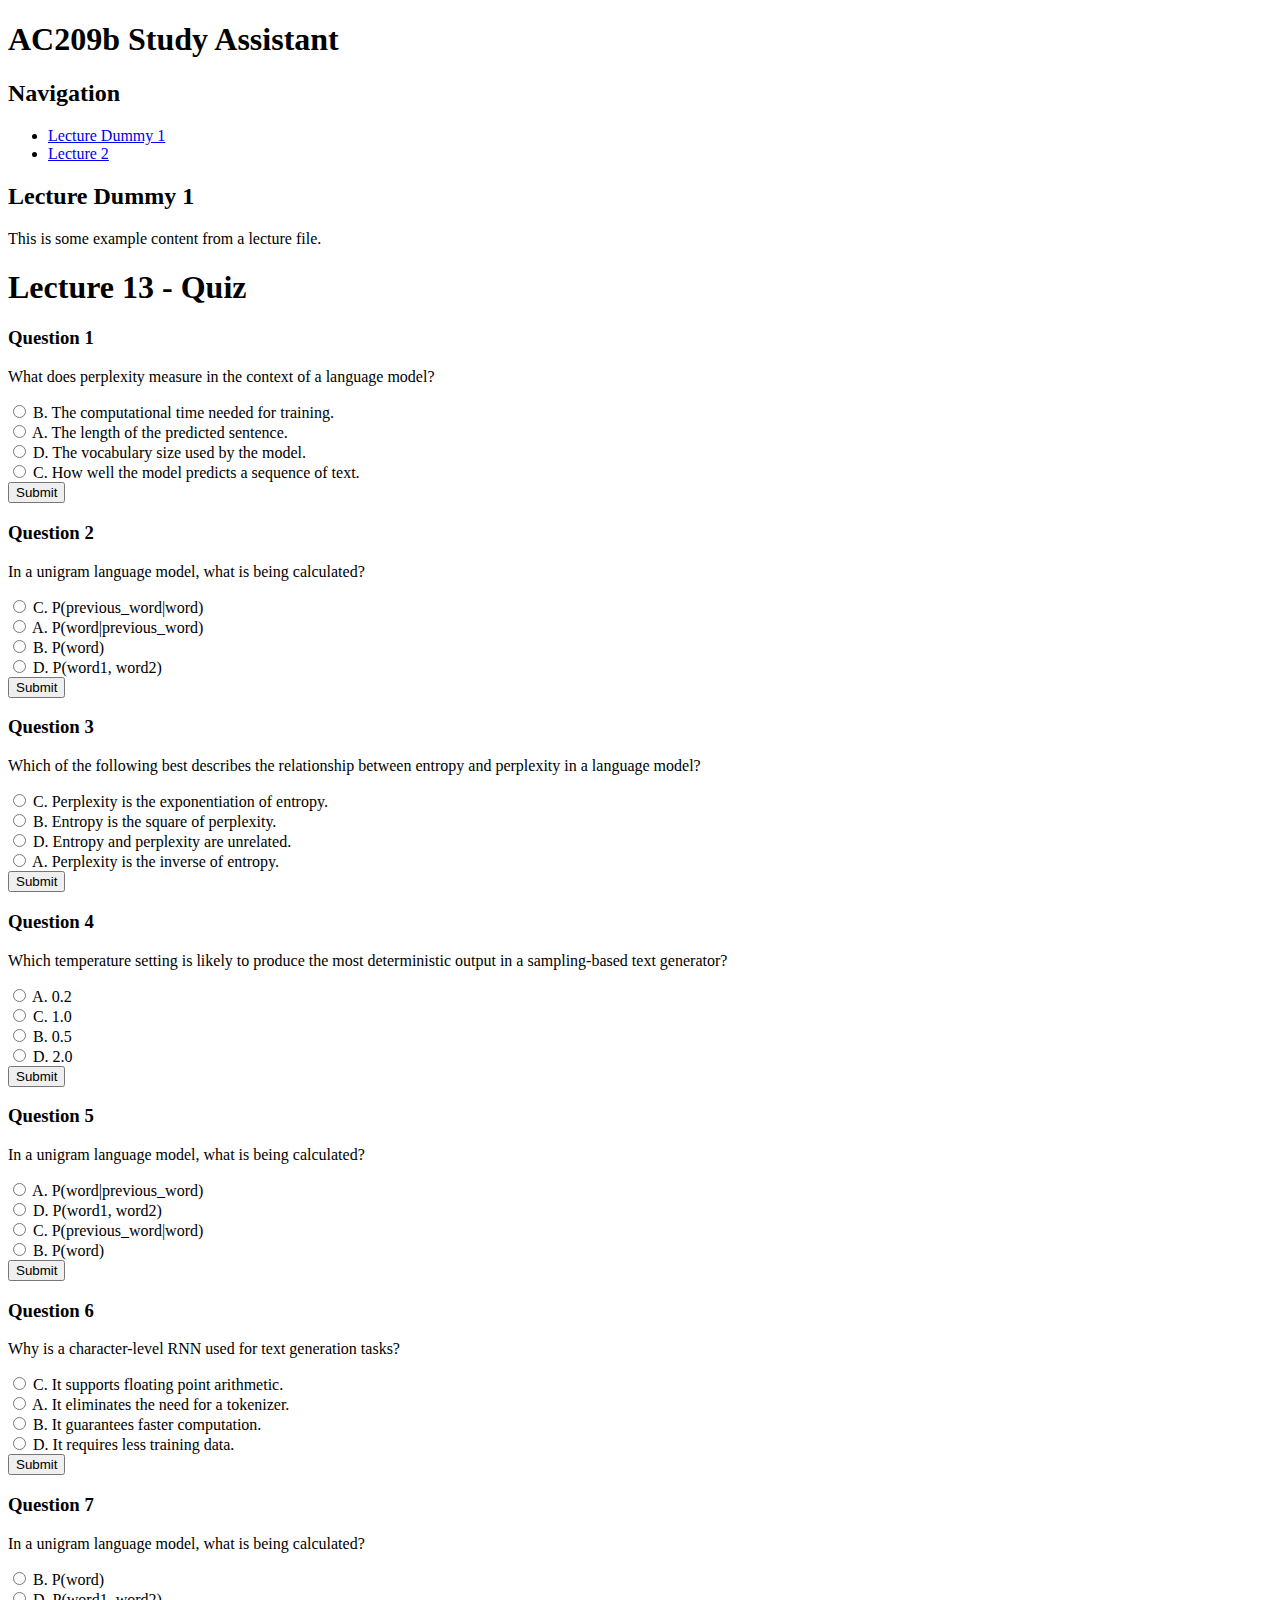
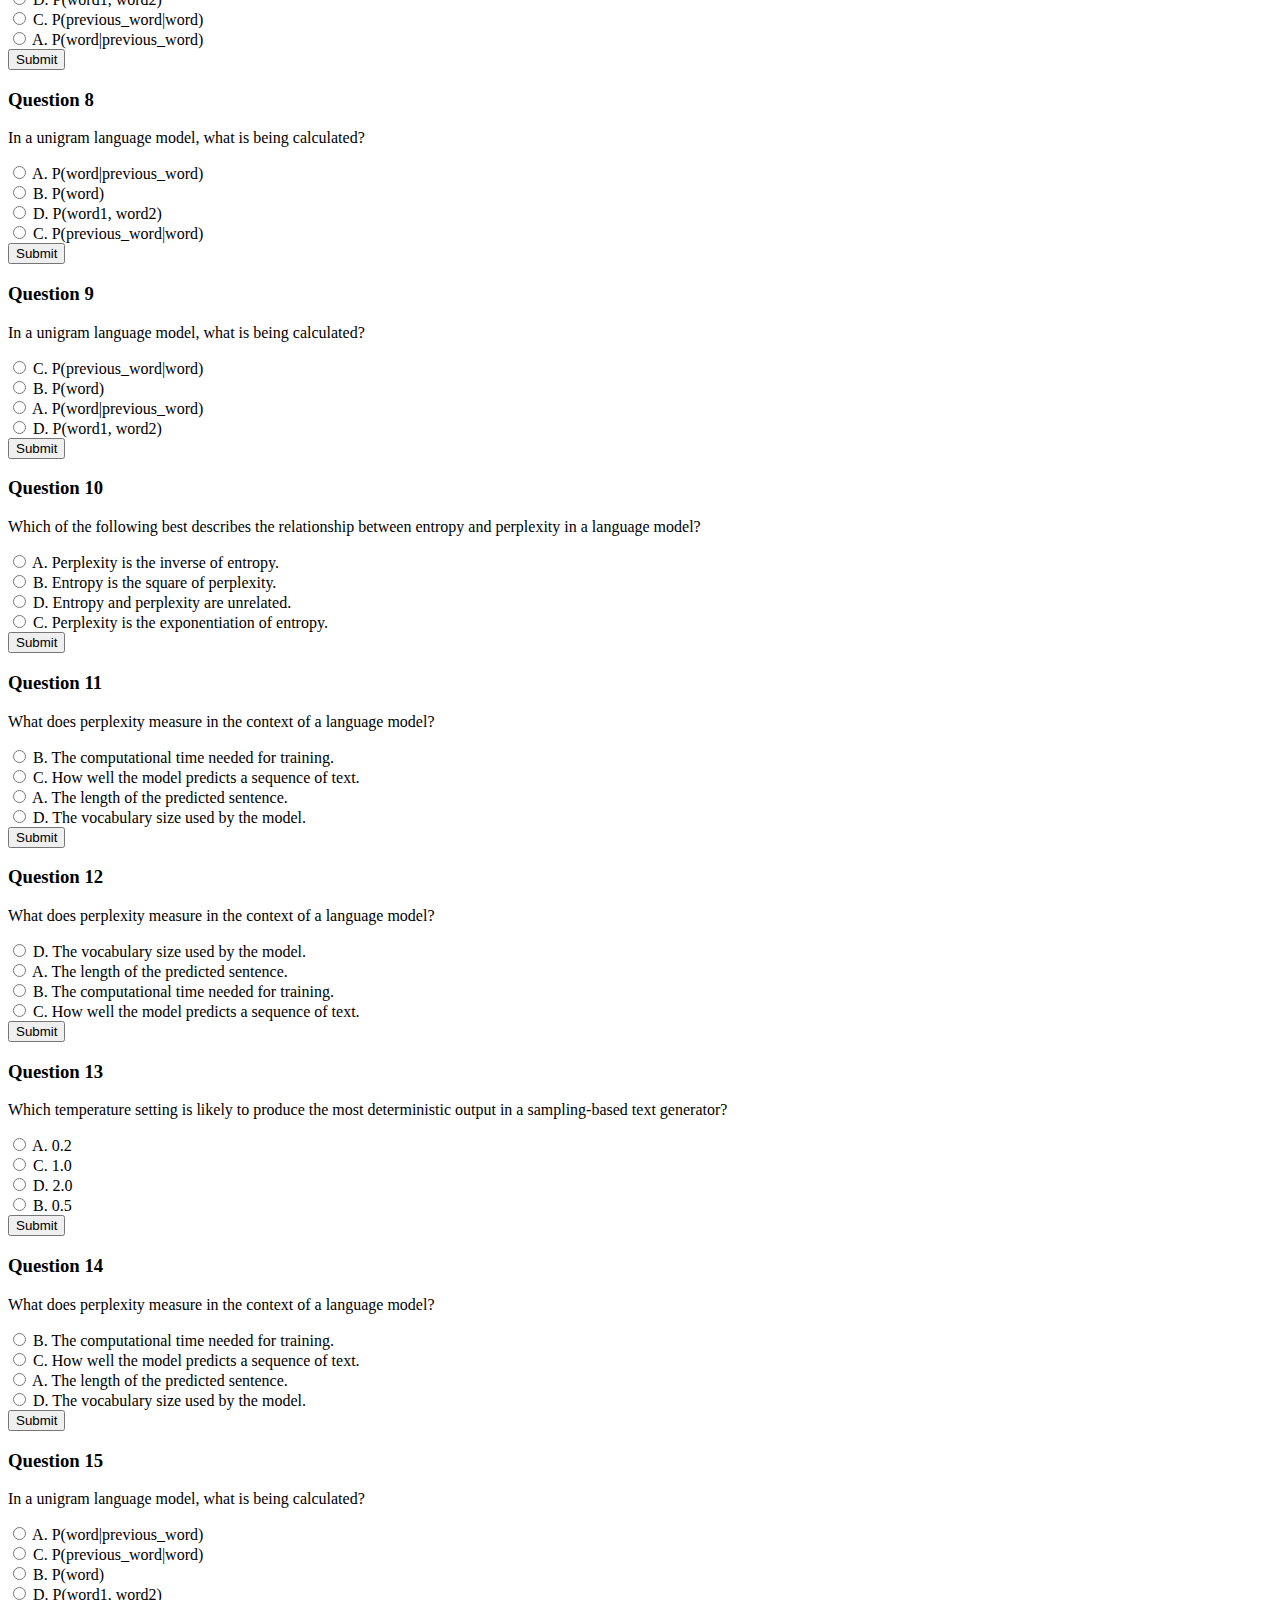
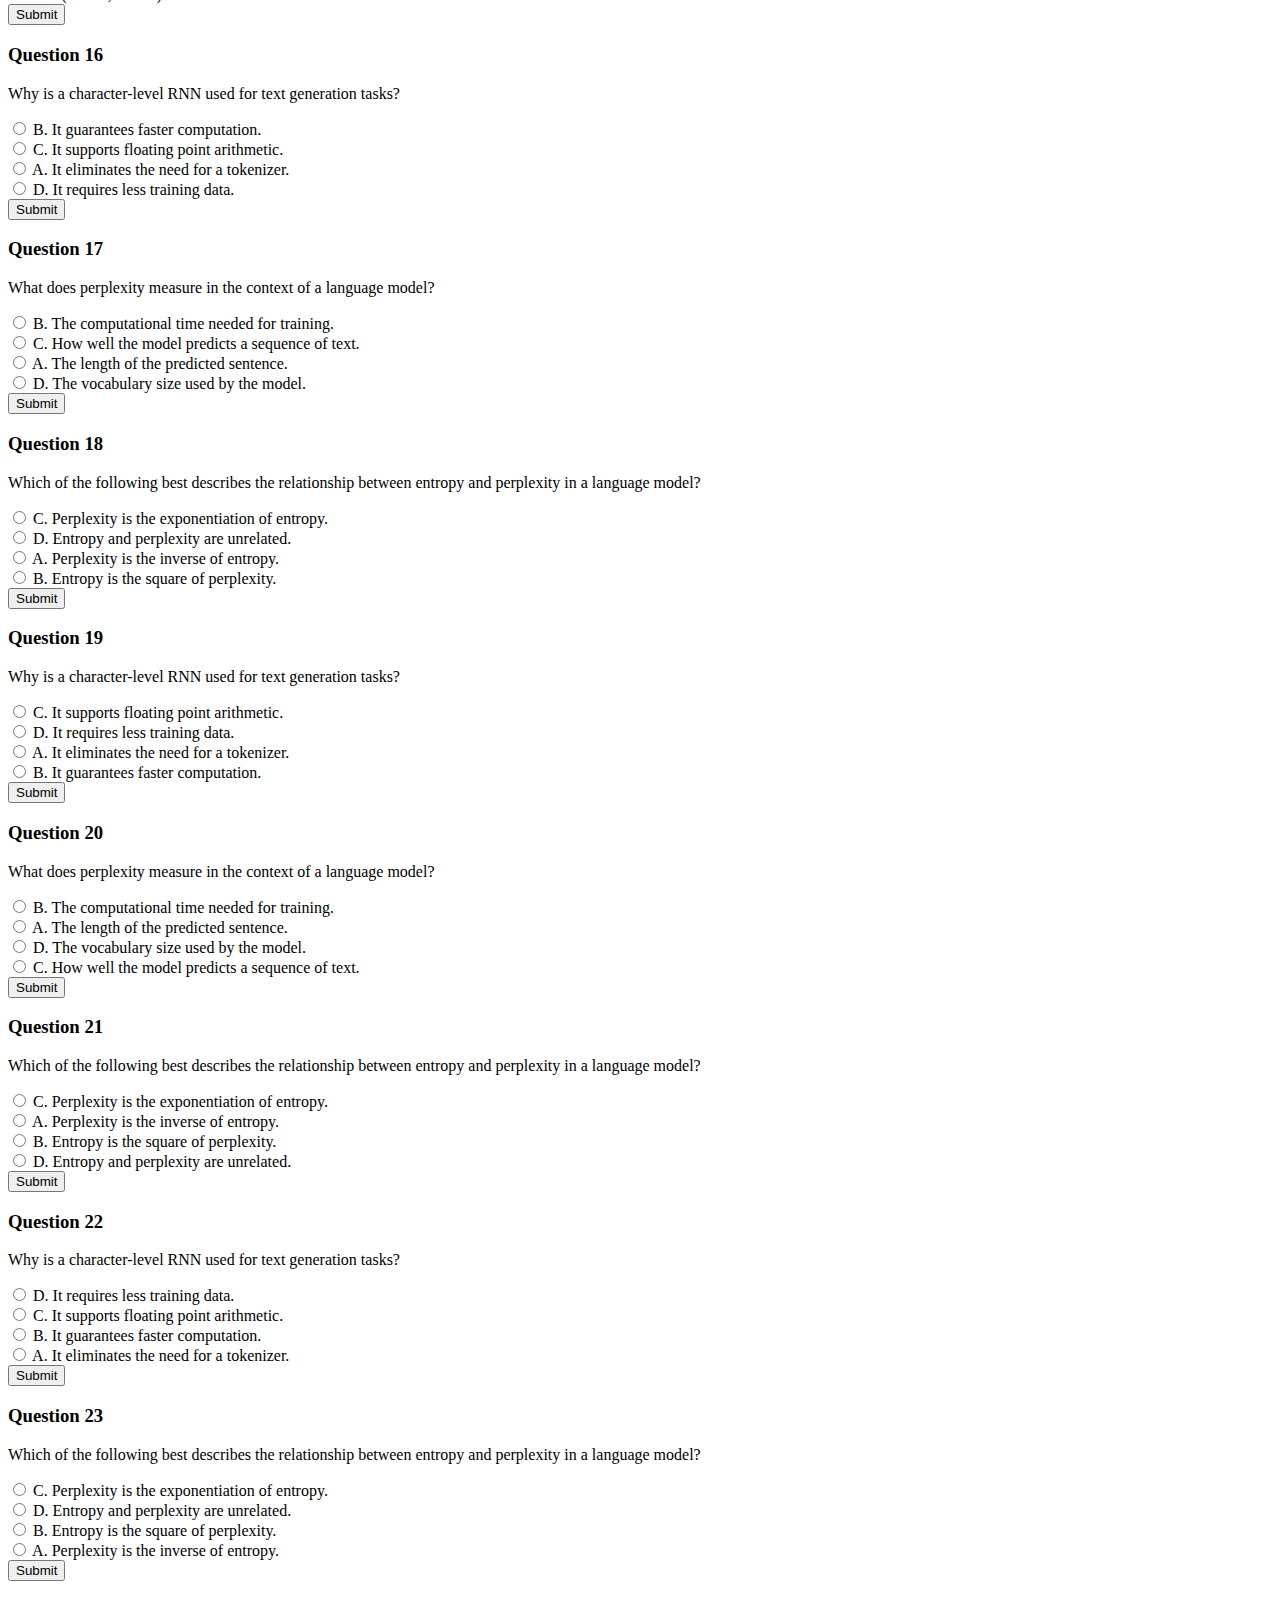
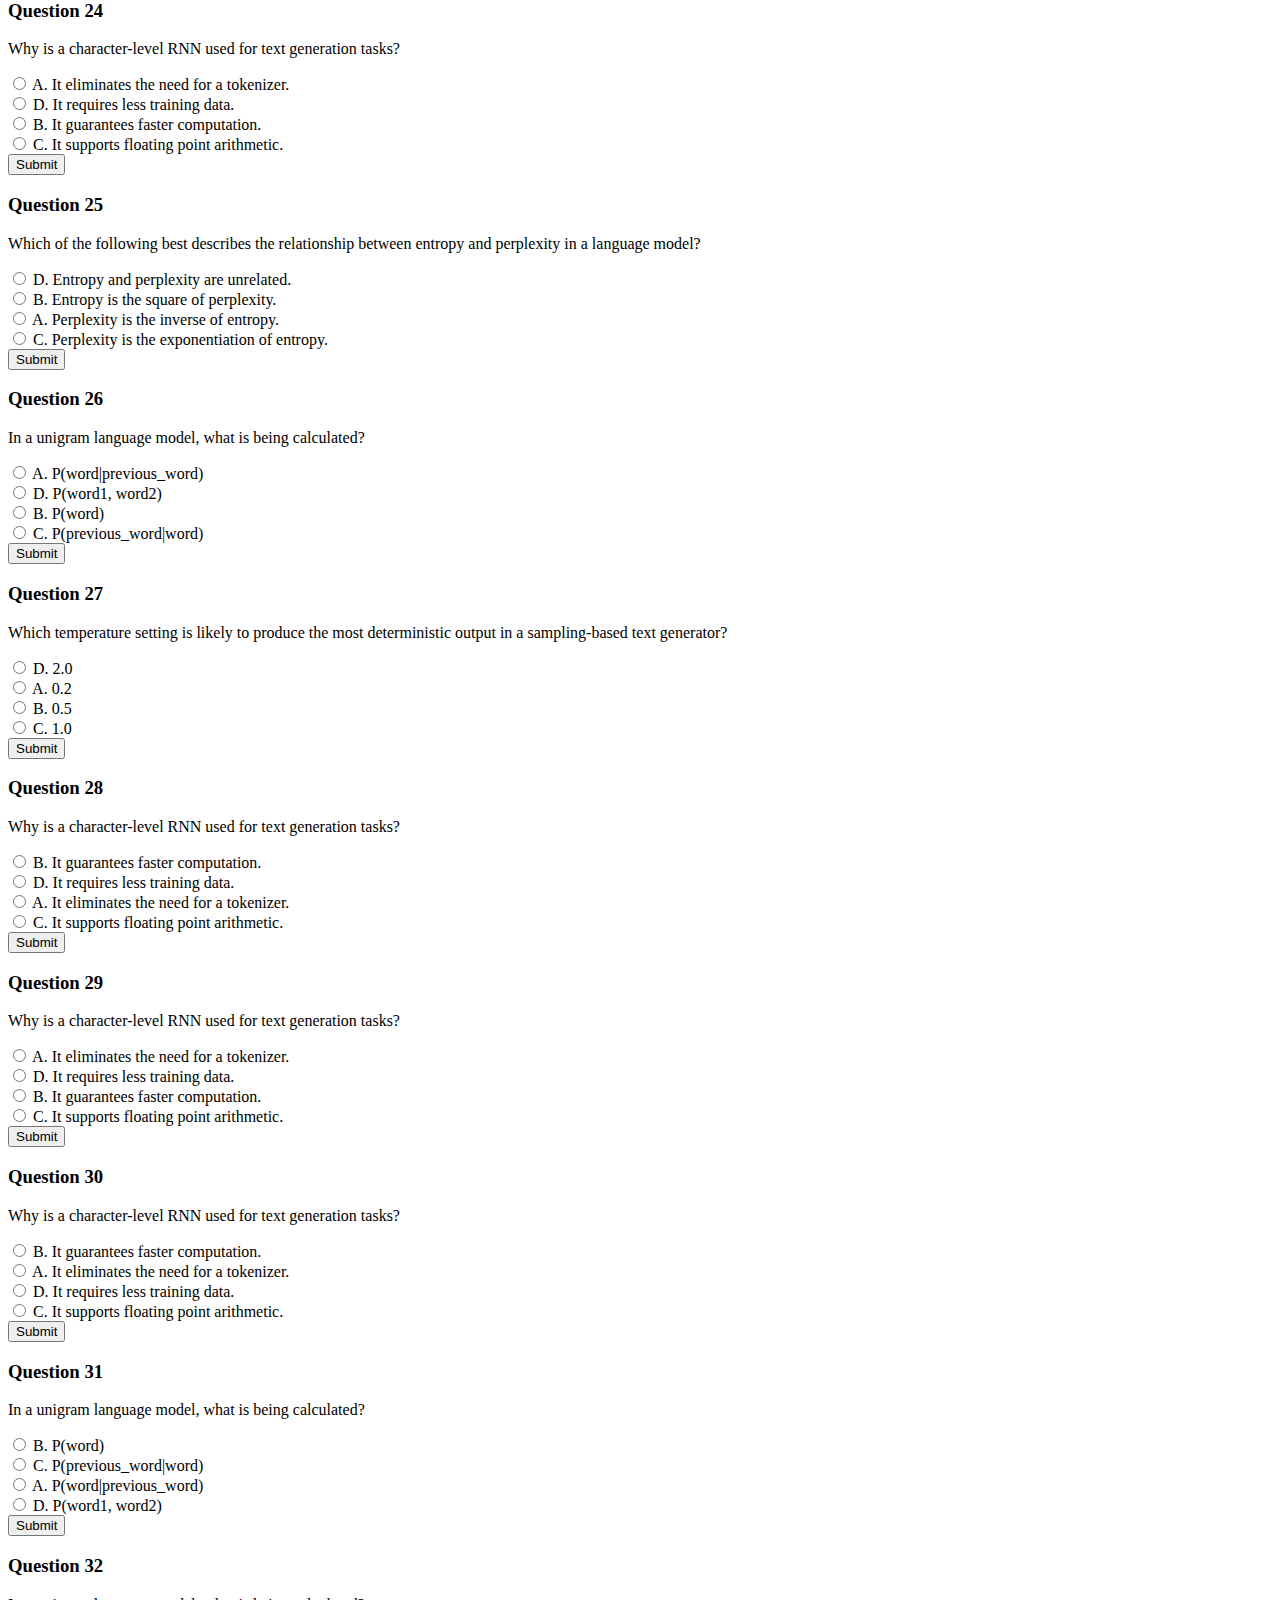
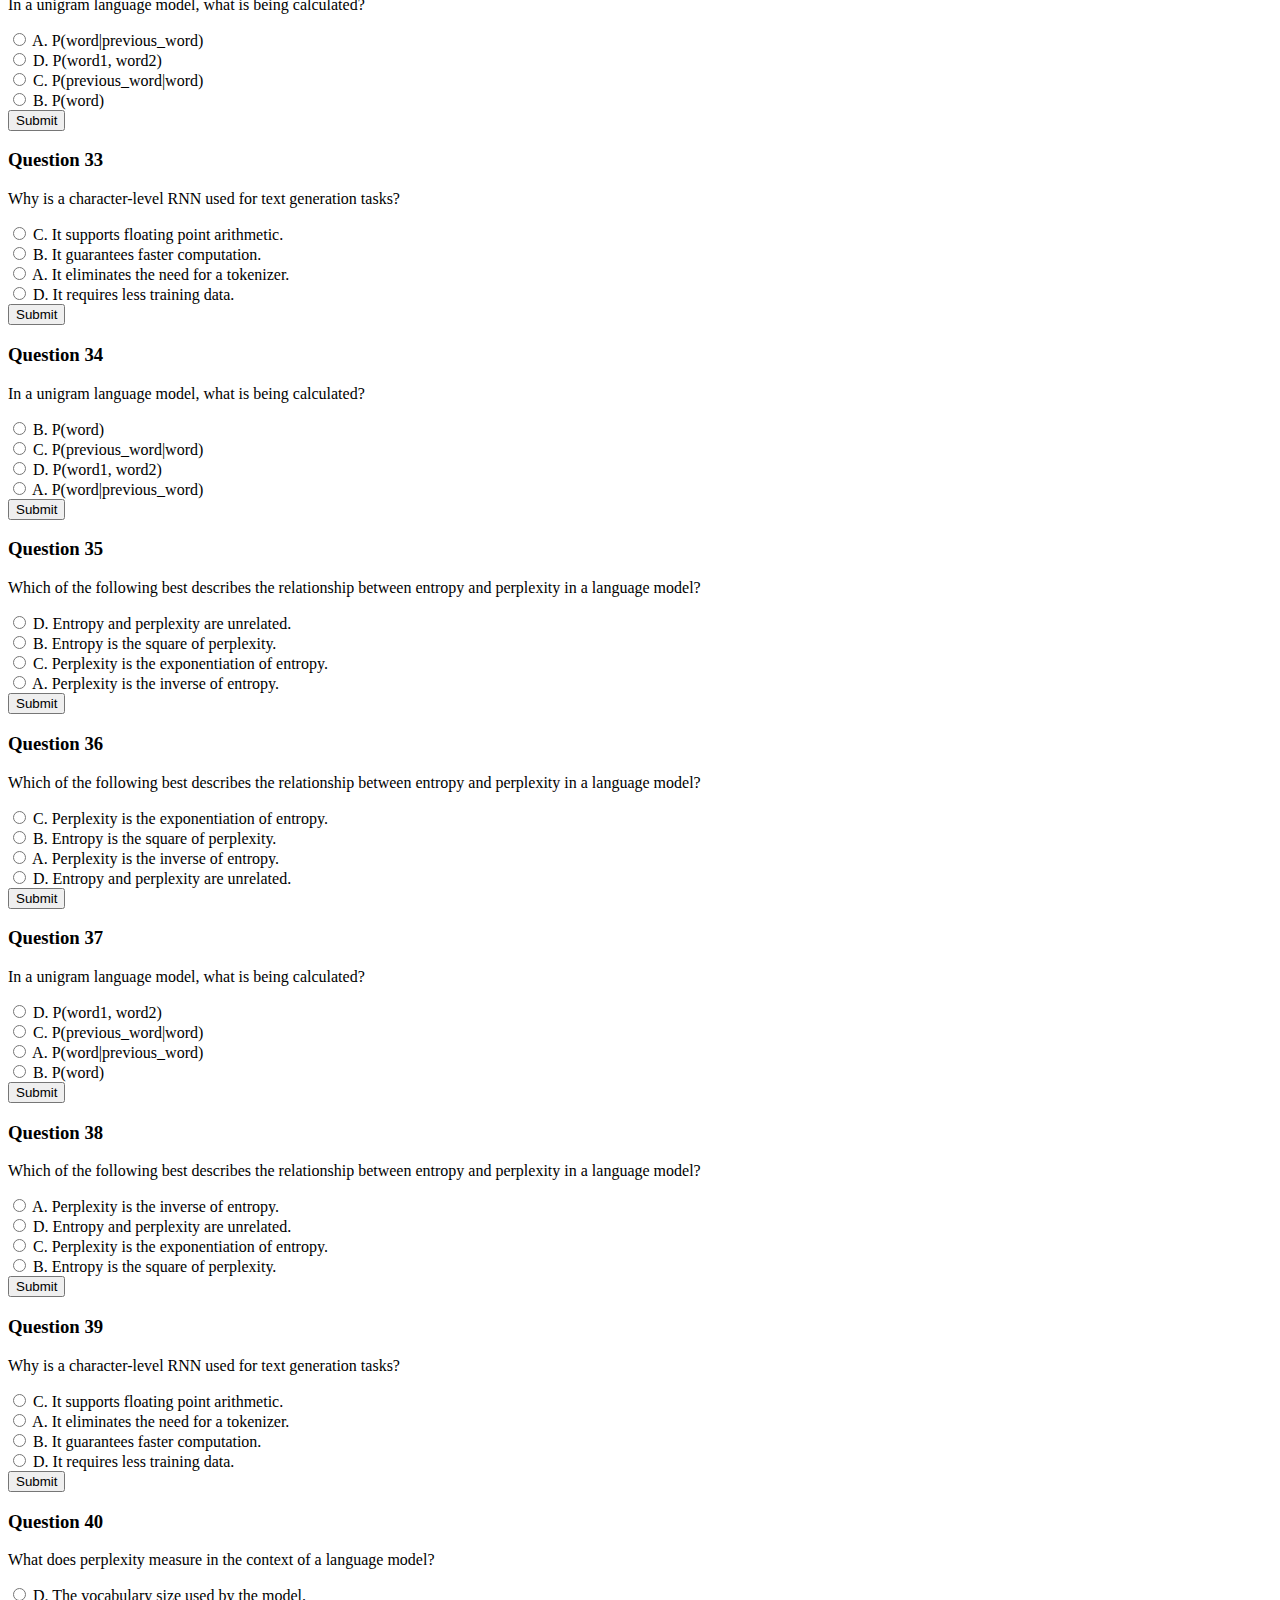
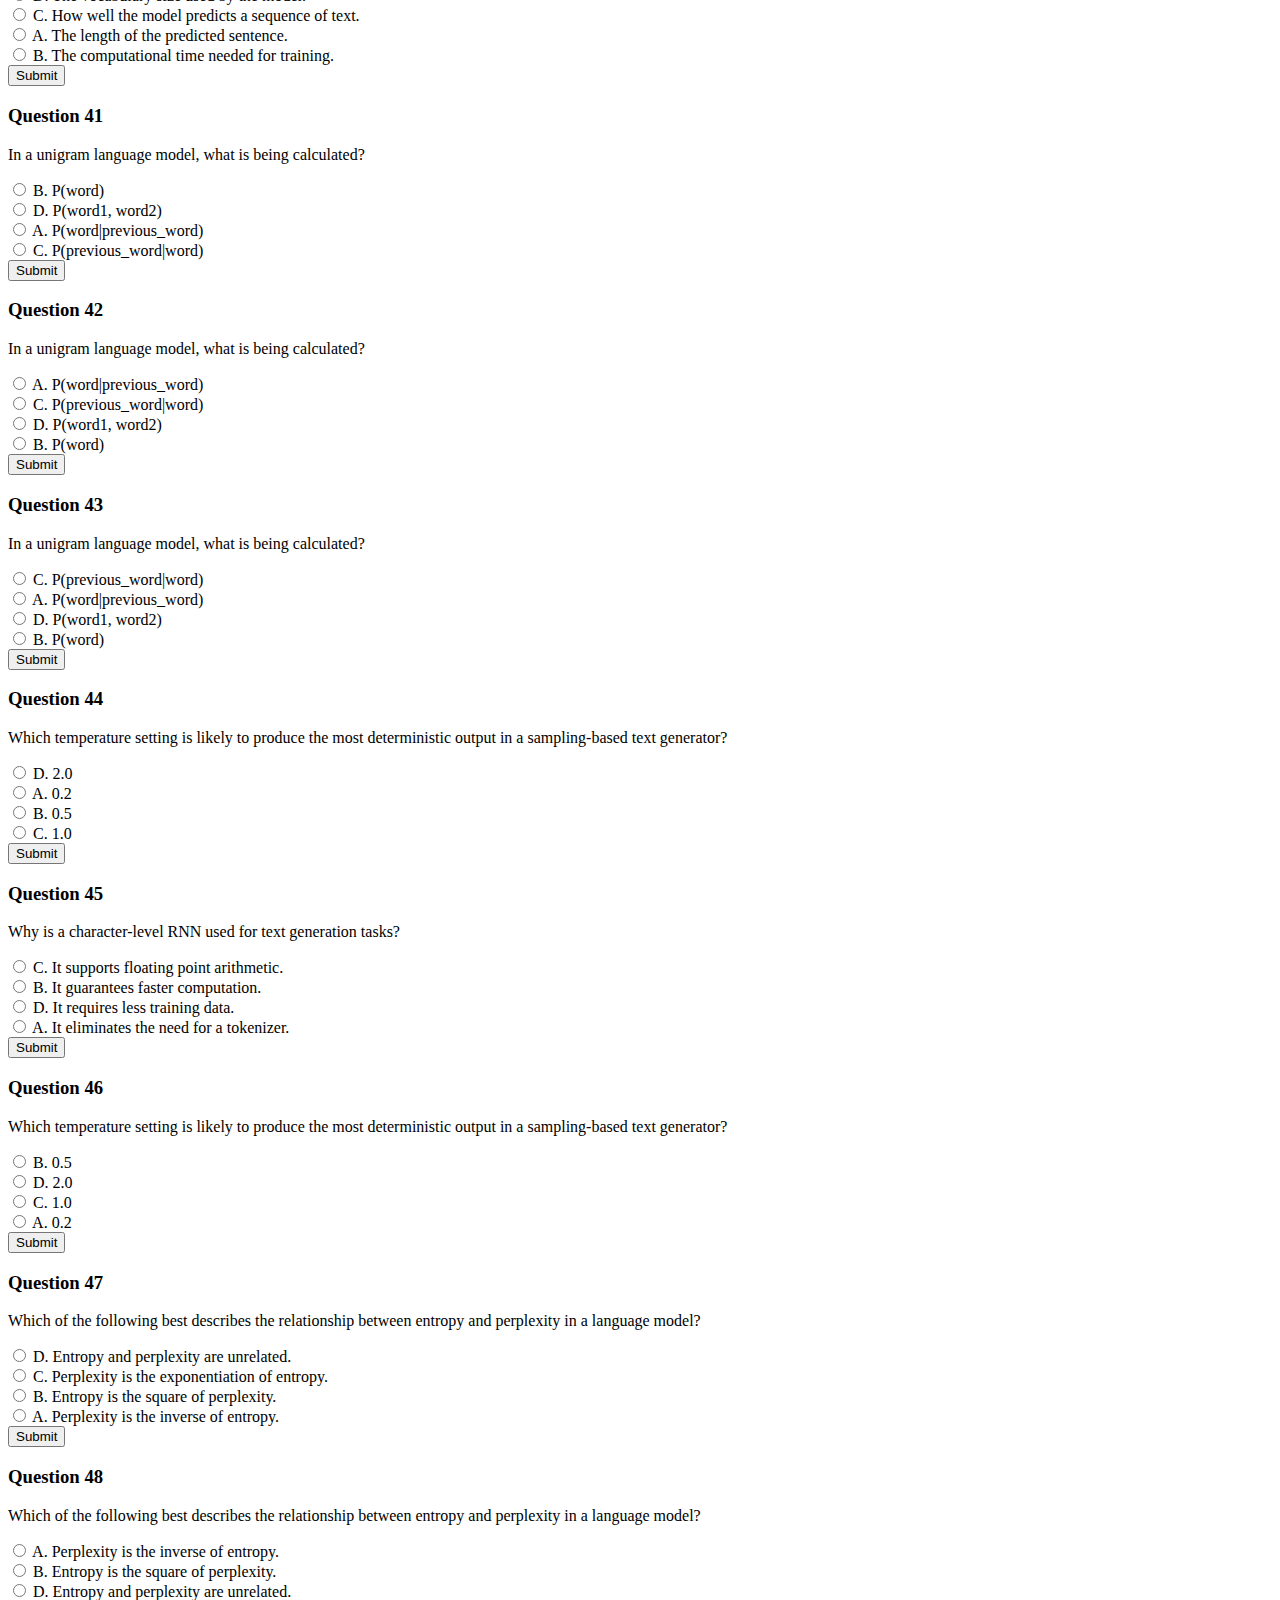
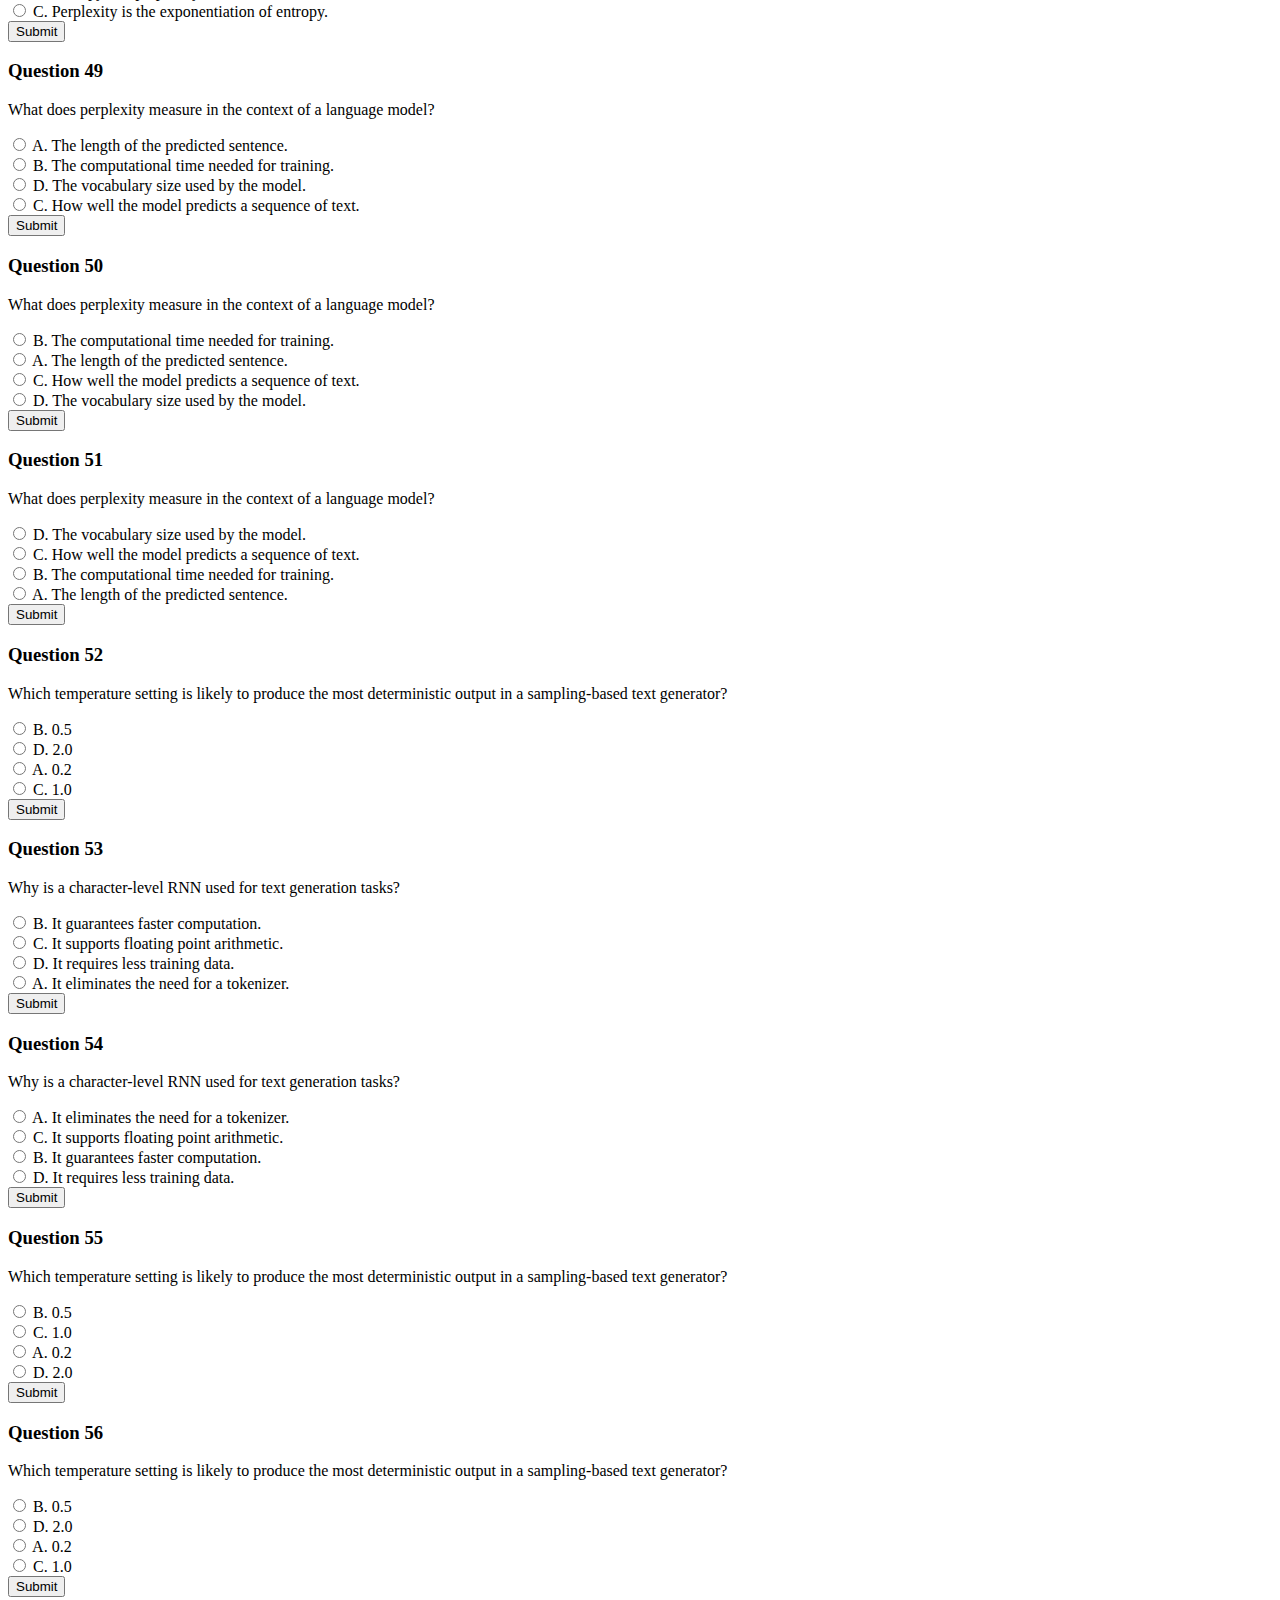
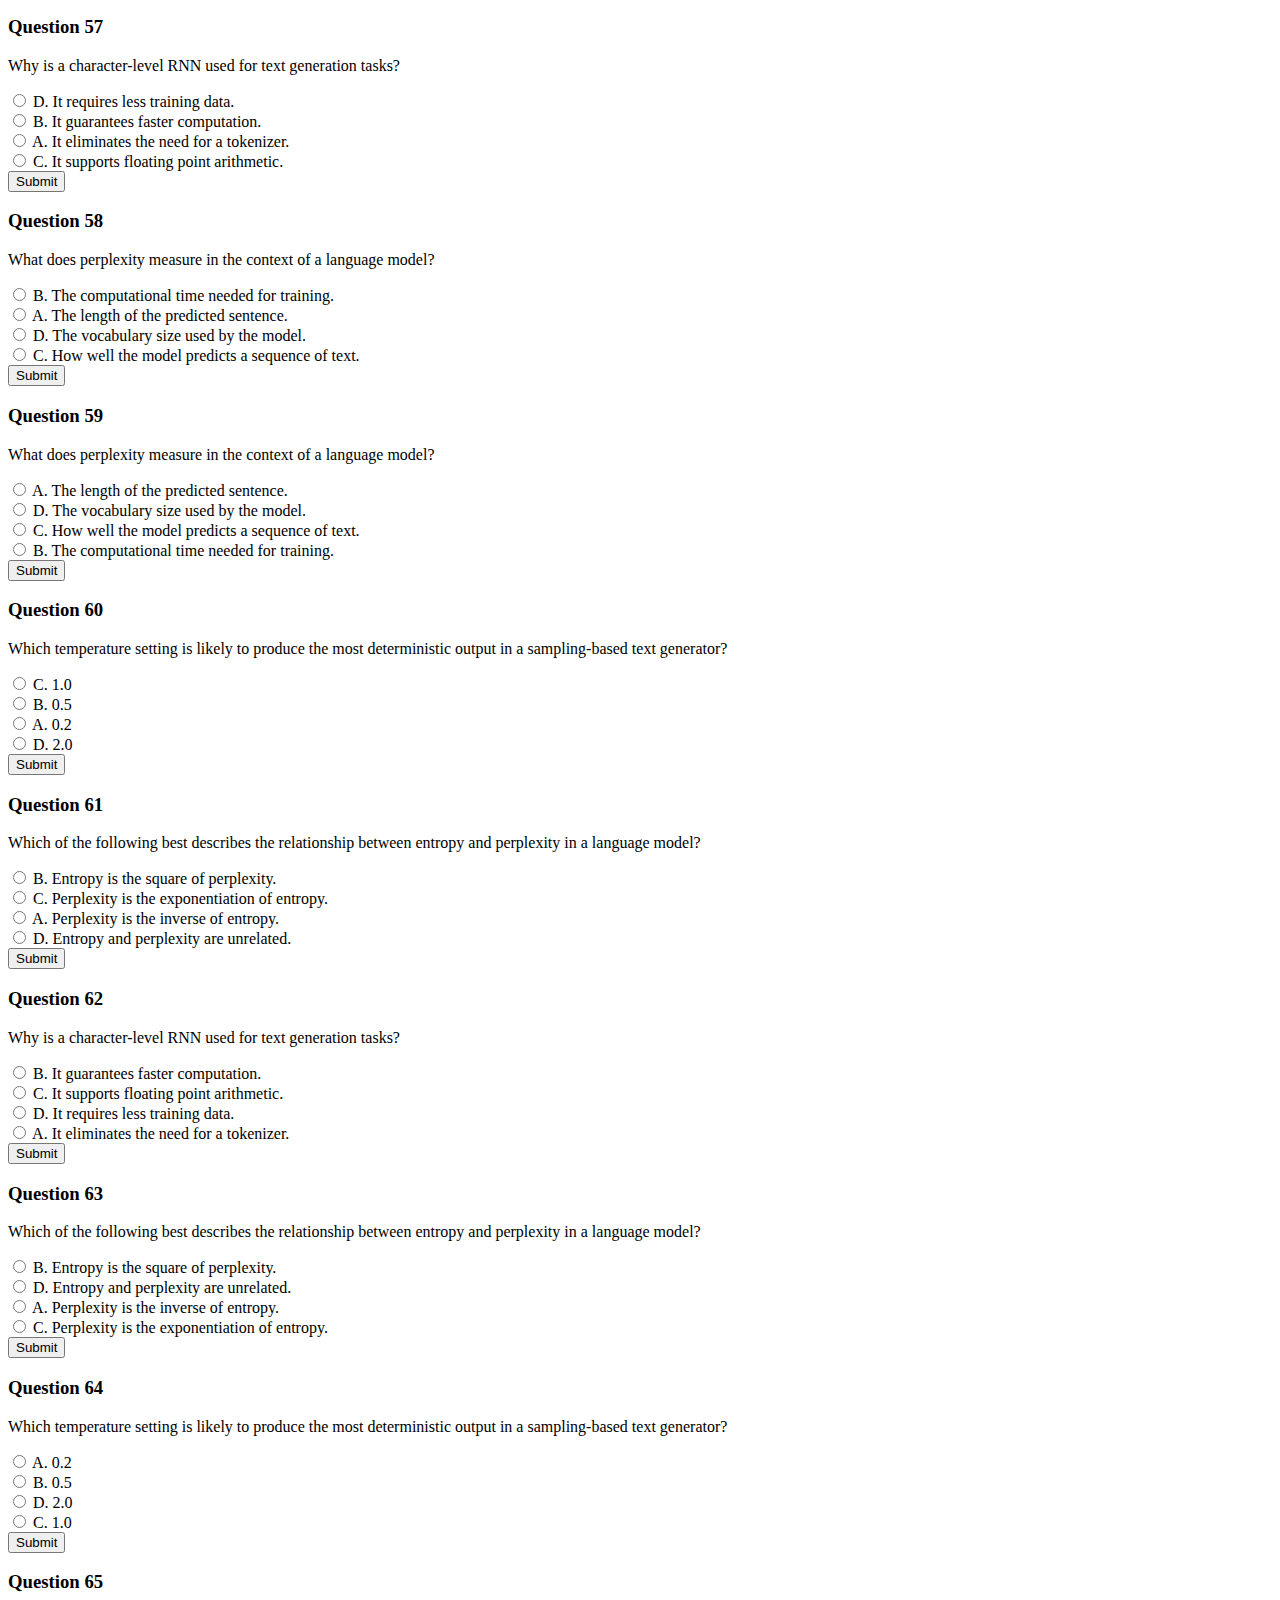
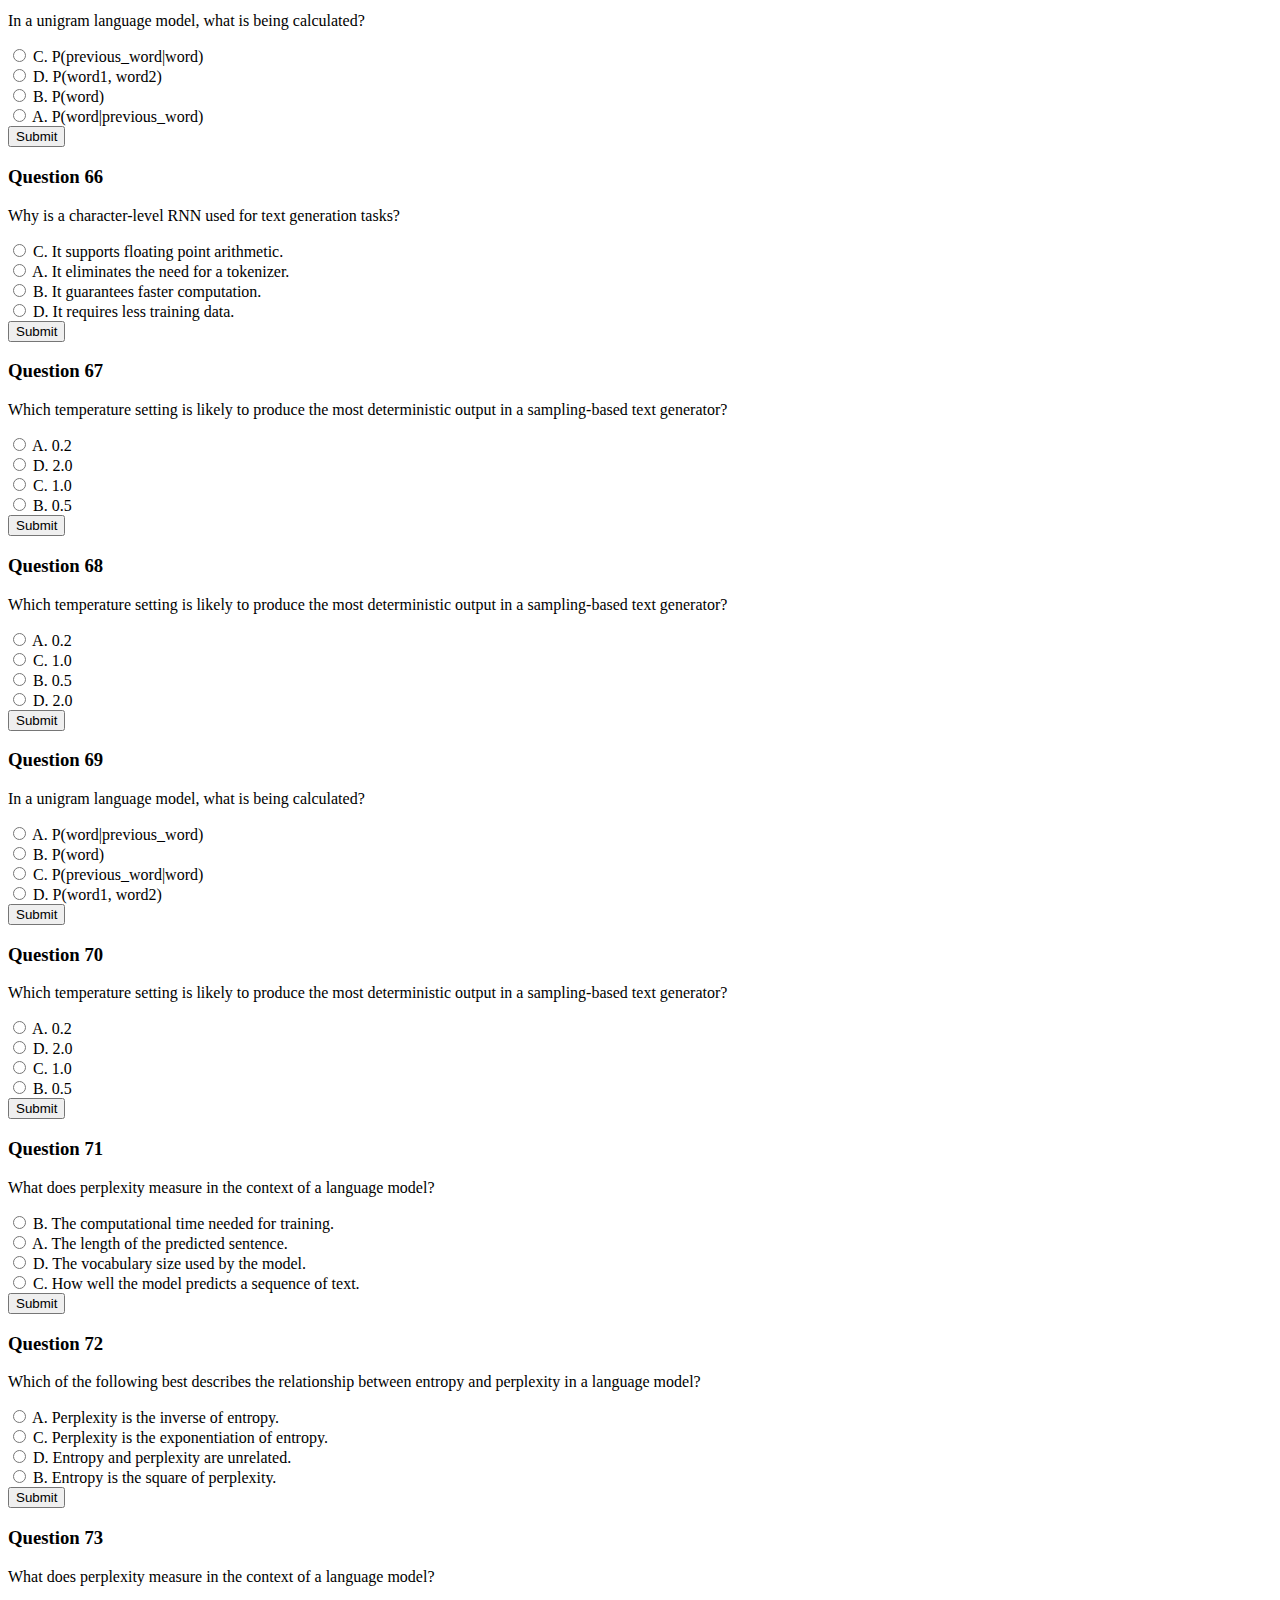
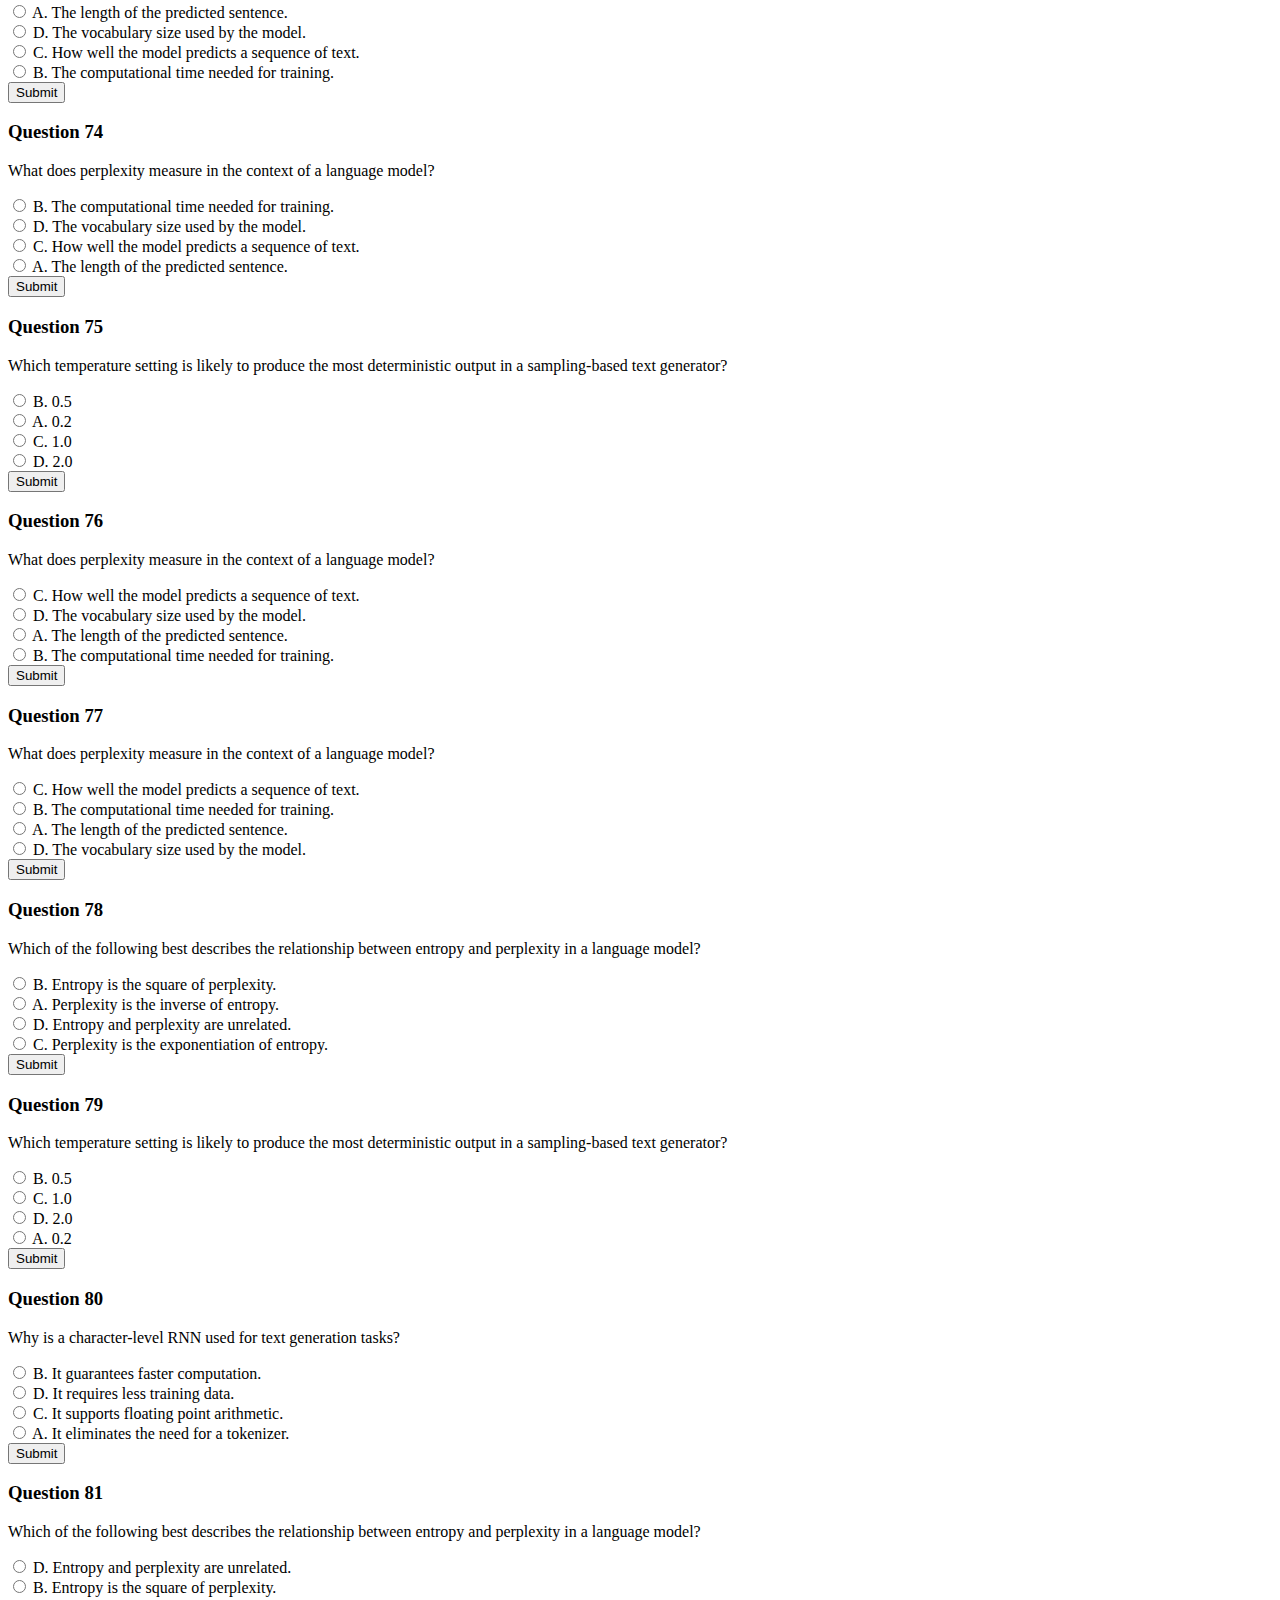
<file: index.html>
<!DOCTYPE html>
<html lang="en">
<head>
  <meta charset="UTF-8">
  <meta name="viewport" content="width=device-width, initial-scale=1.0">
  <title>AC209b Study Assistant</title>
  <link rel="stylesheet" href="css/style.css">
</head>
<body>
  <header>
    <h1>AC209b Study Assistant</h1>
  </header>
  <div class="main-container">
    <nav id="navigation">
      <h2>Navigation</h2>
      <ul id="nav-links">
        <!-- Navigation links will be loaded here -->
      </ul>
    </nav>
    <div id="content-container">
      <!-- Lecture content will be loaded here -->
    </div>
  </div>
  <script src="js/loader.js"></script>
</body>
</html>
</file>
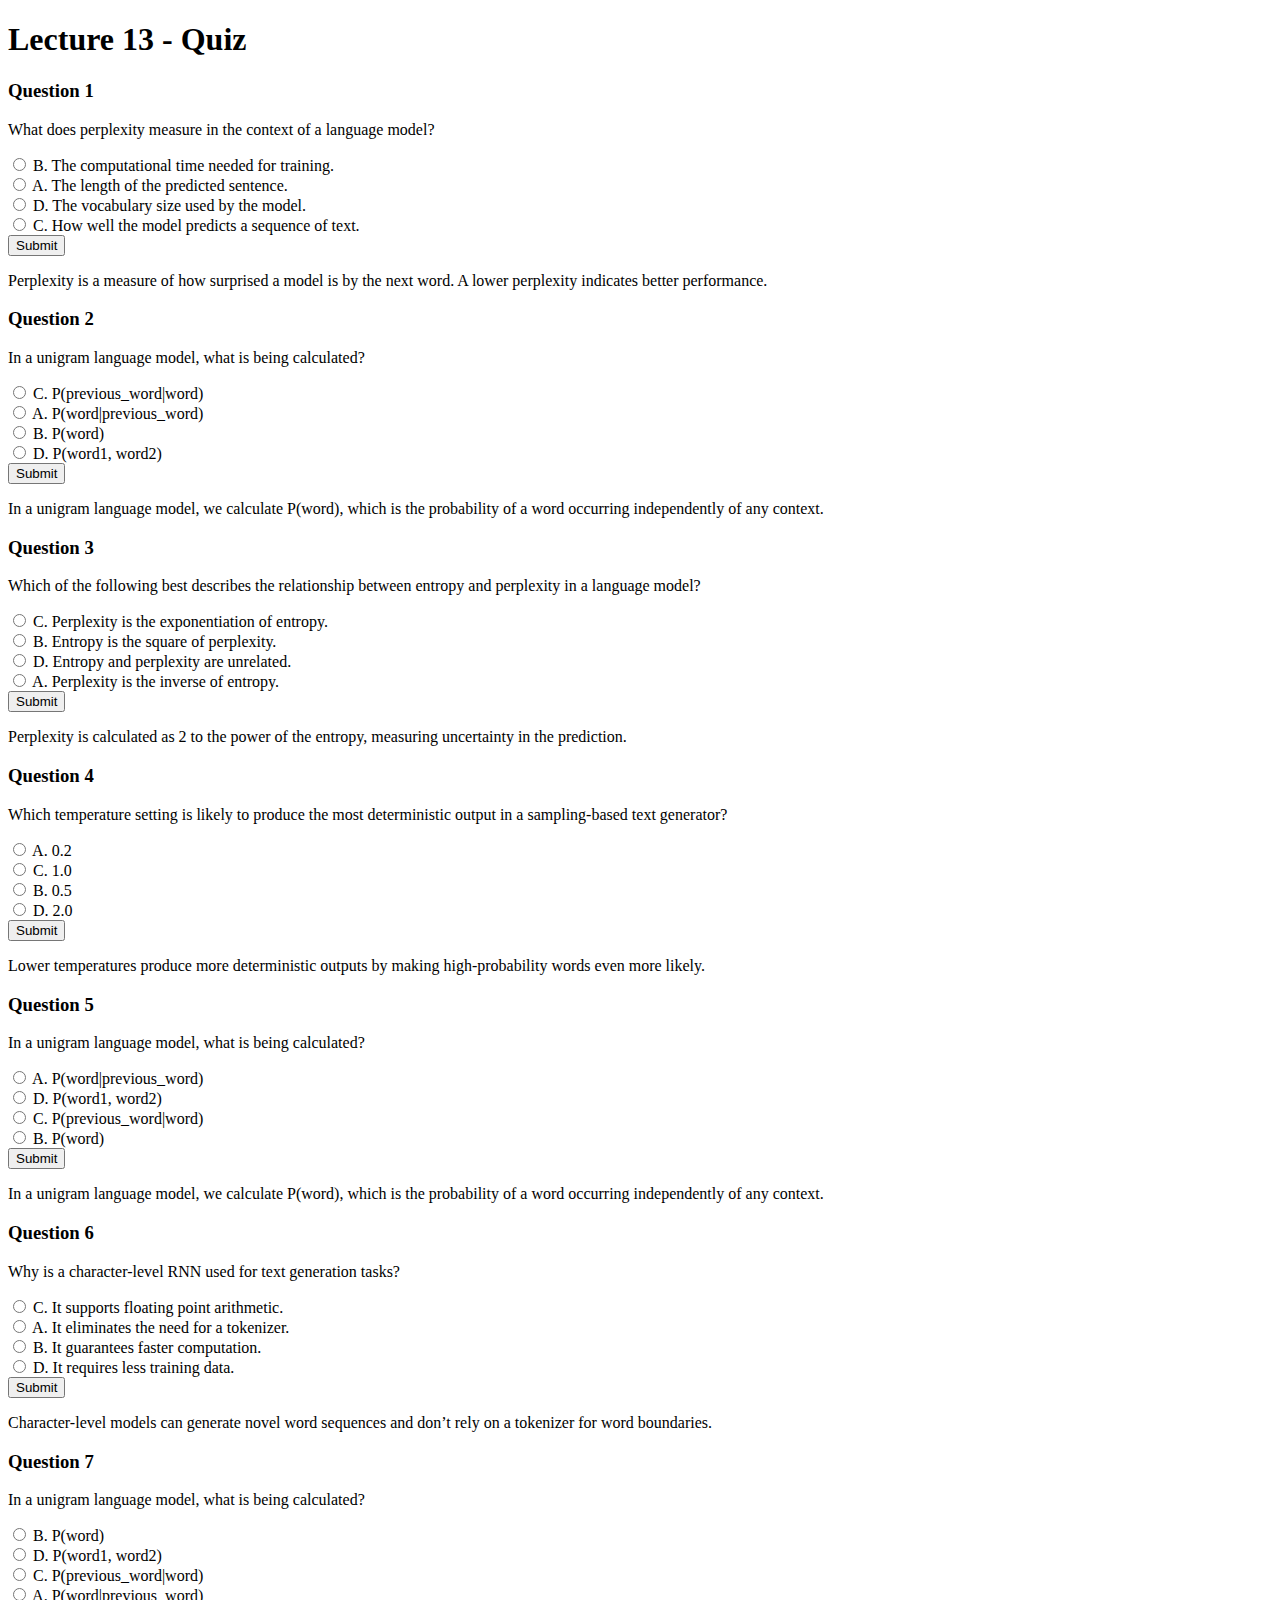
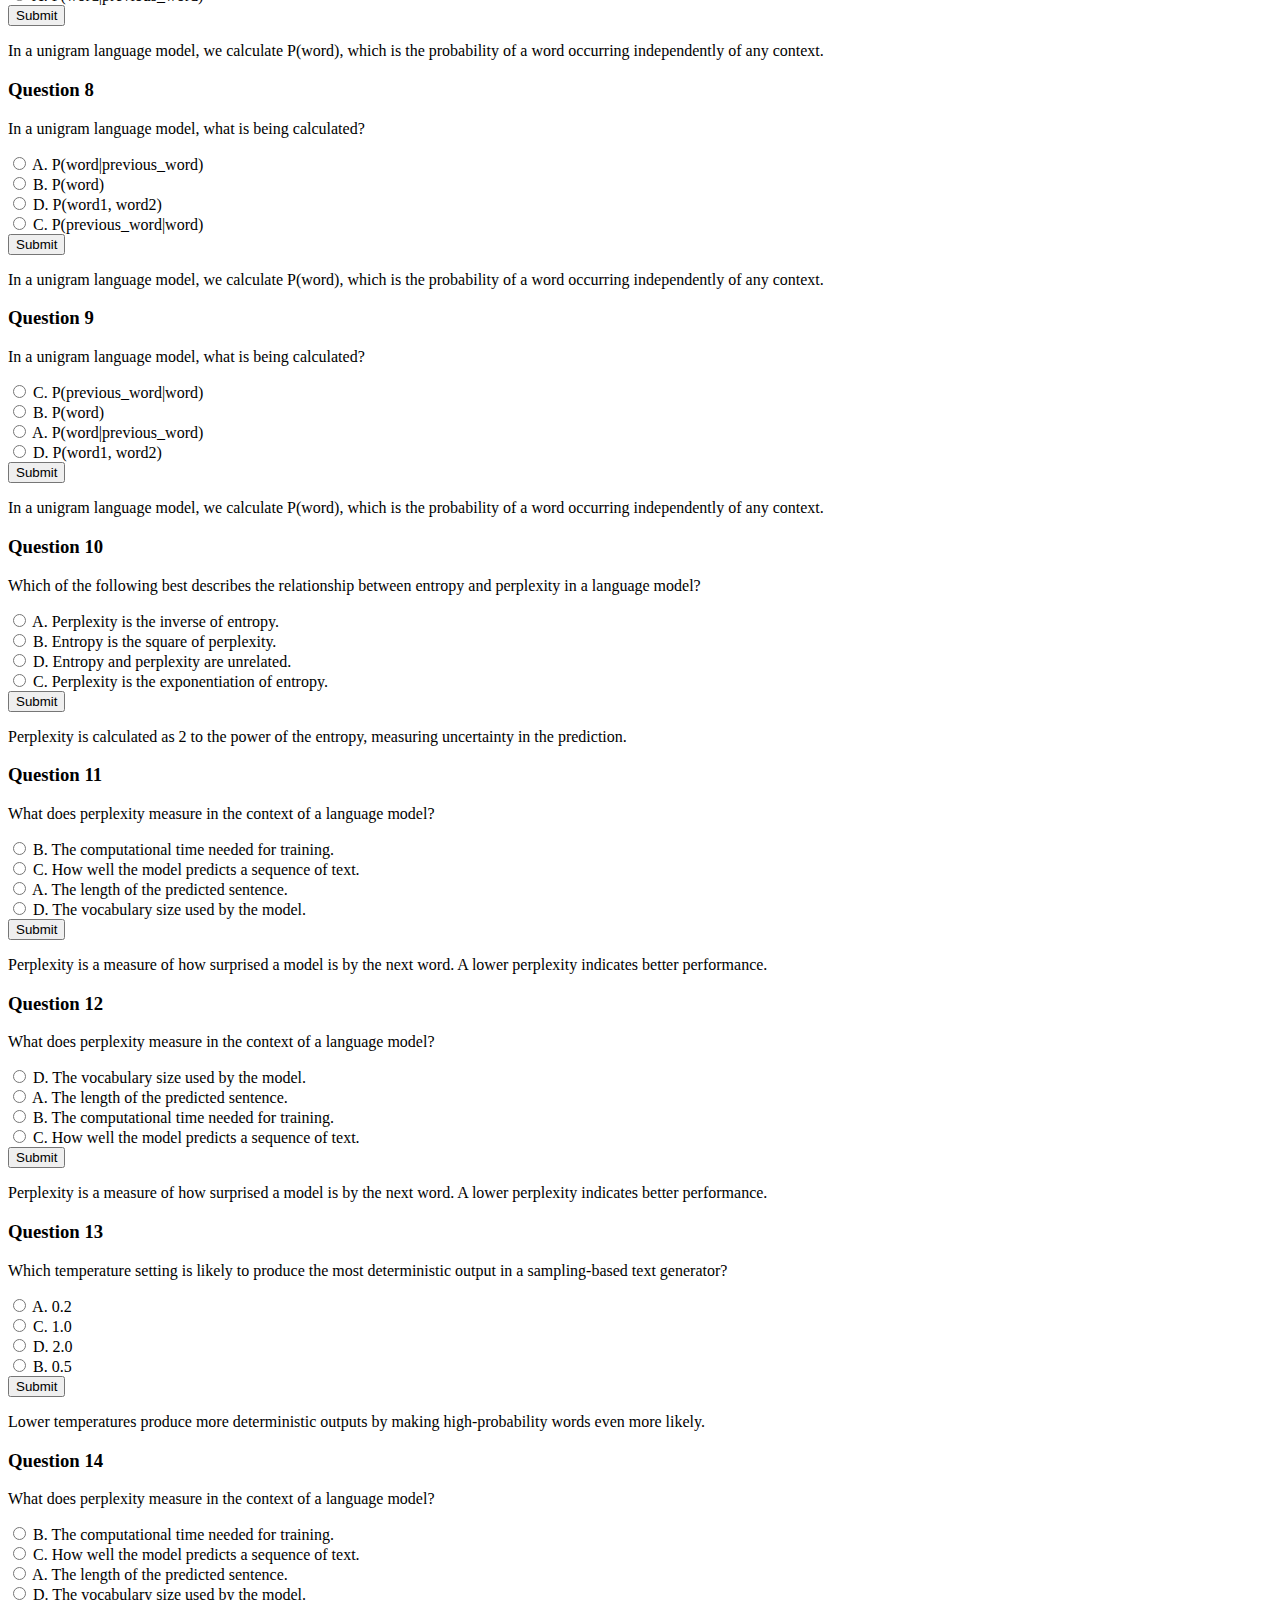
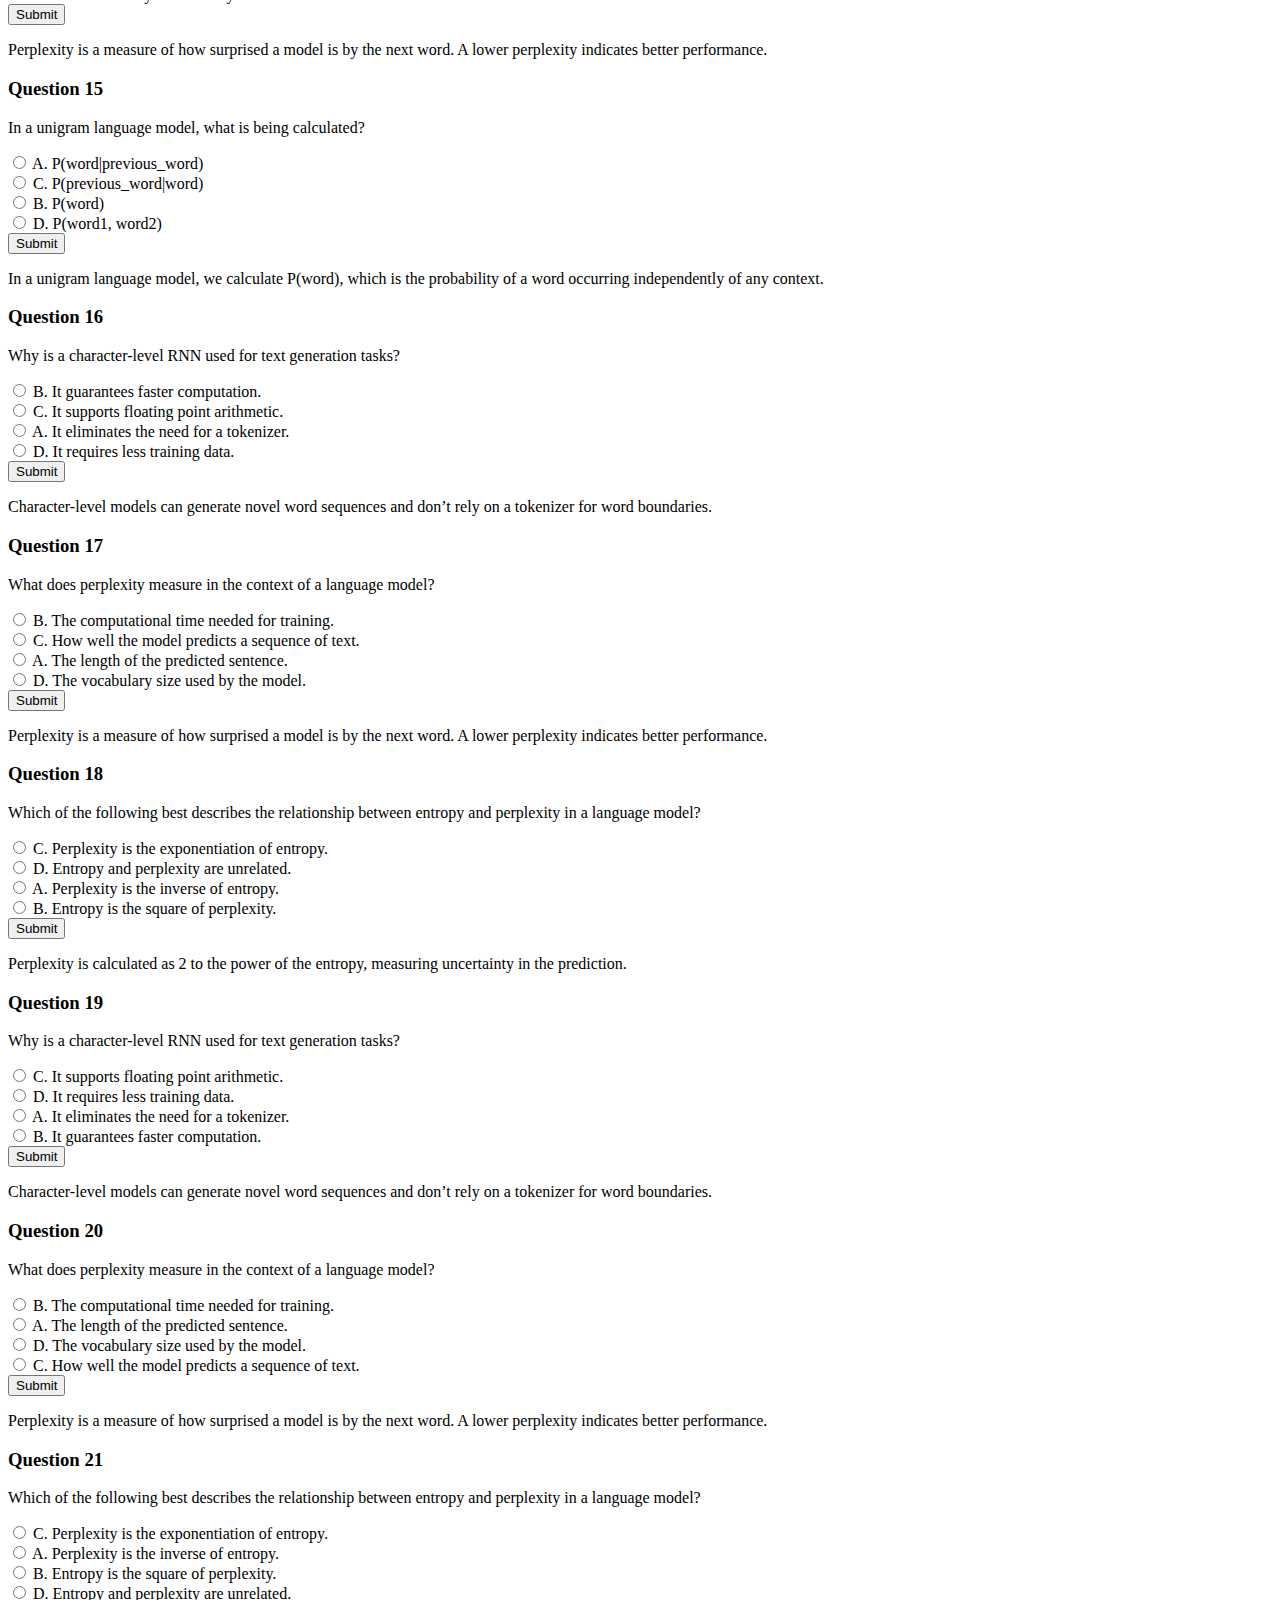
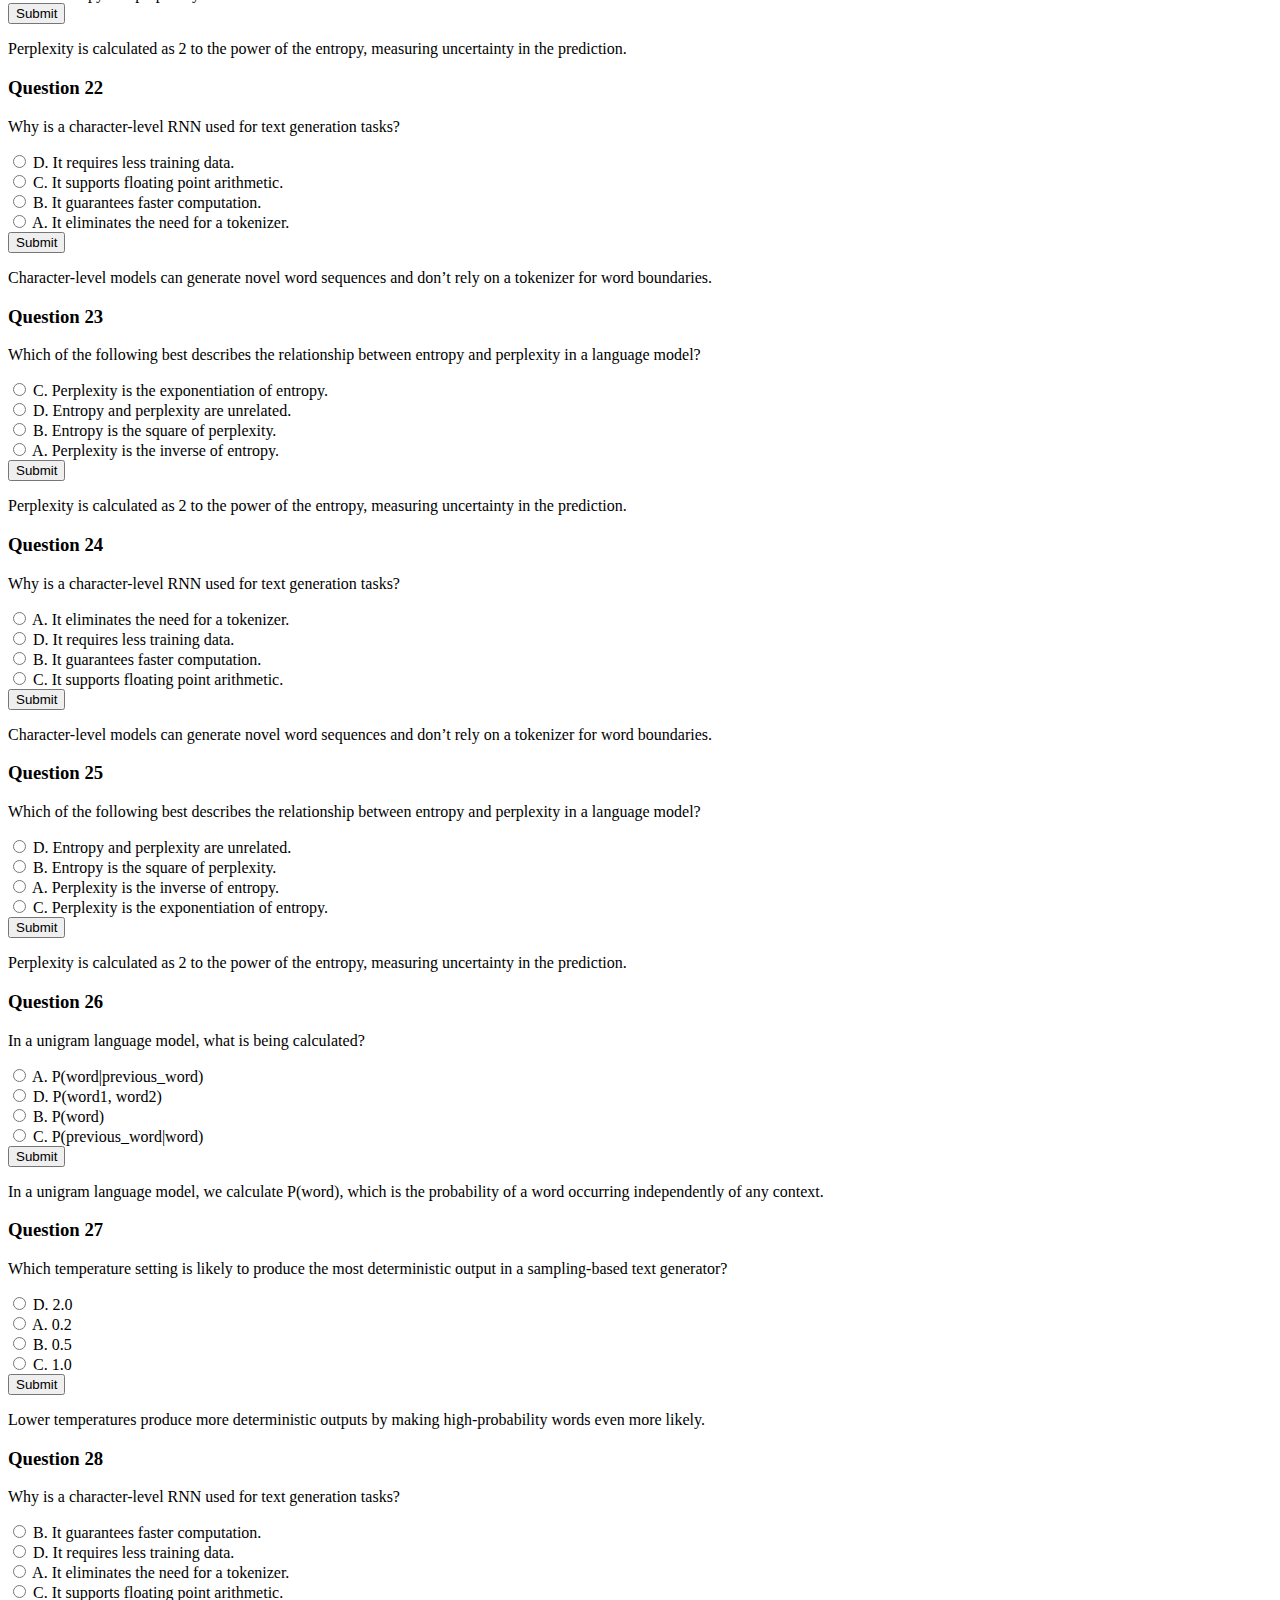
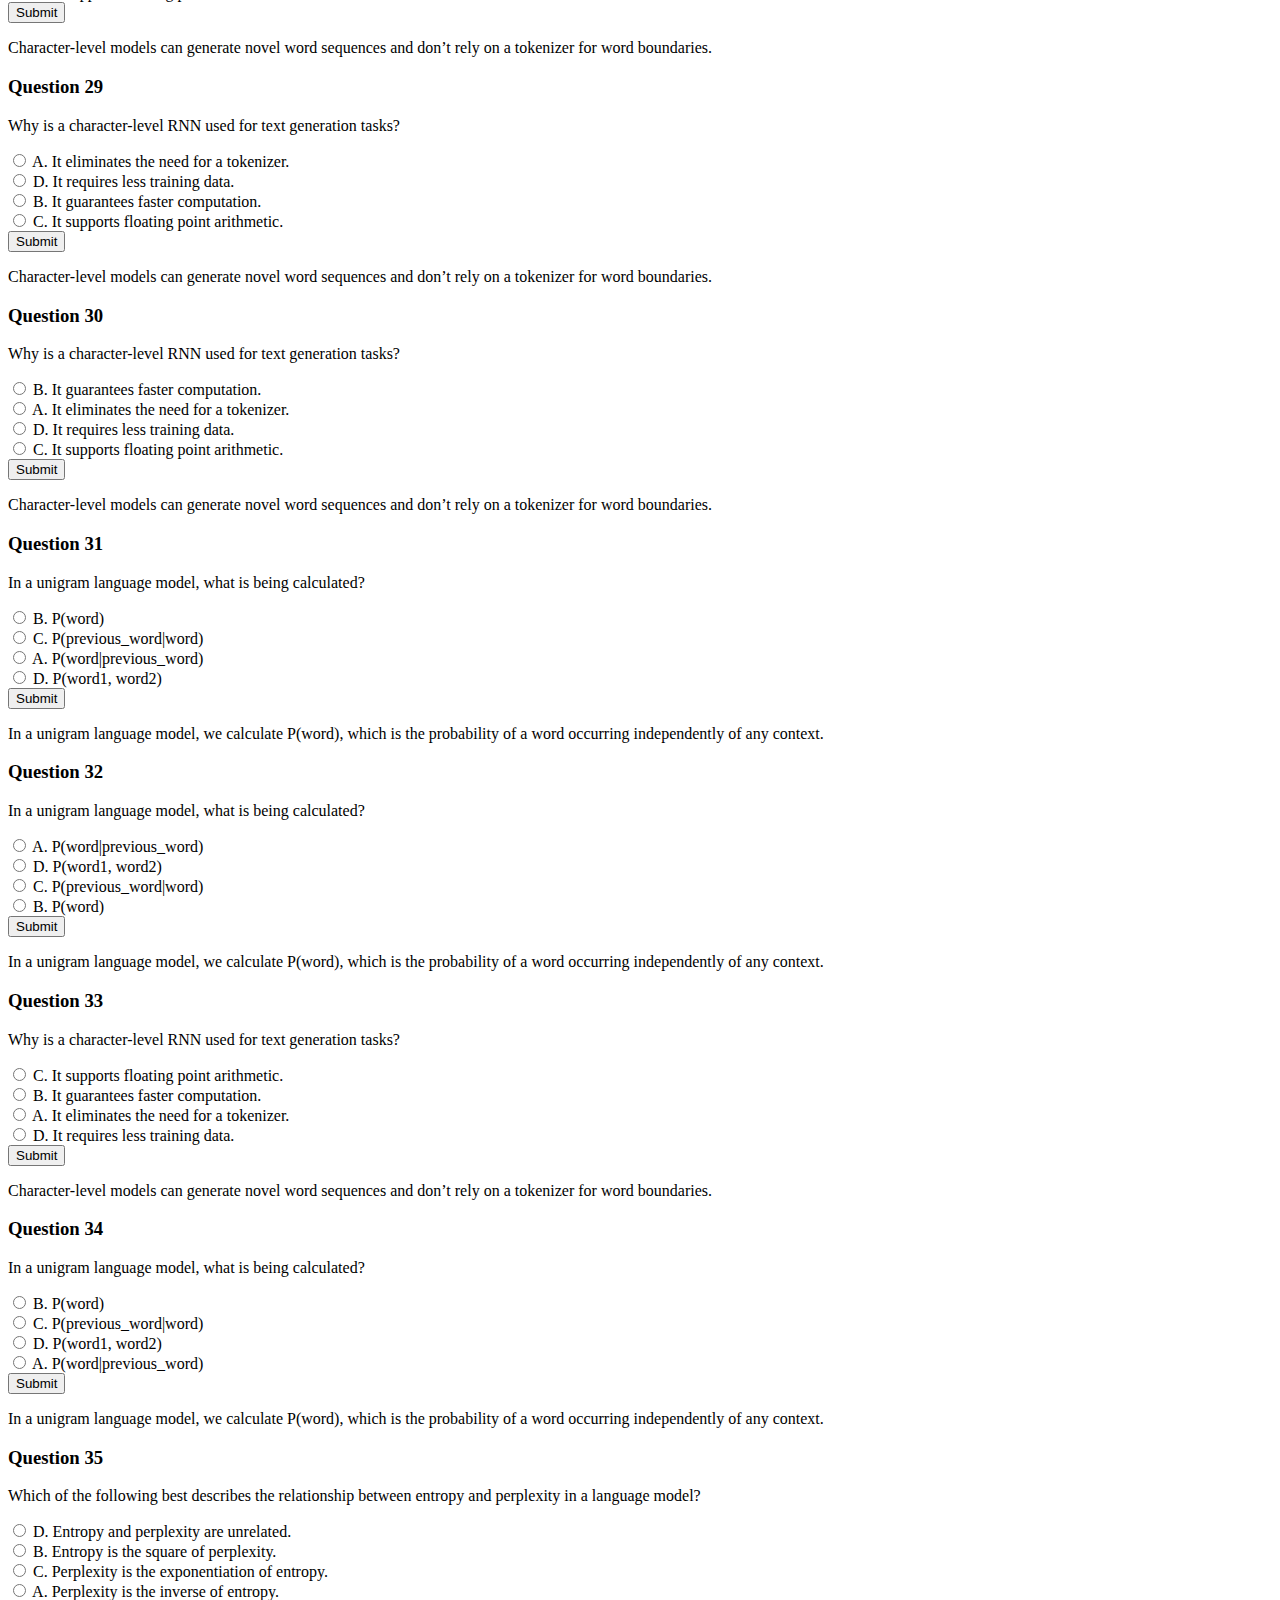
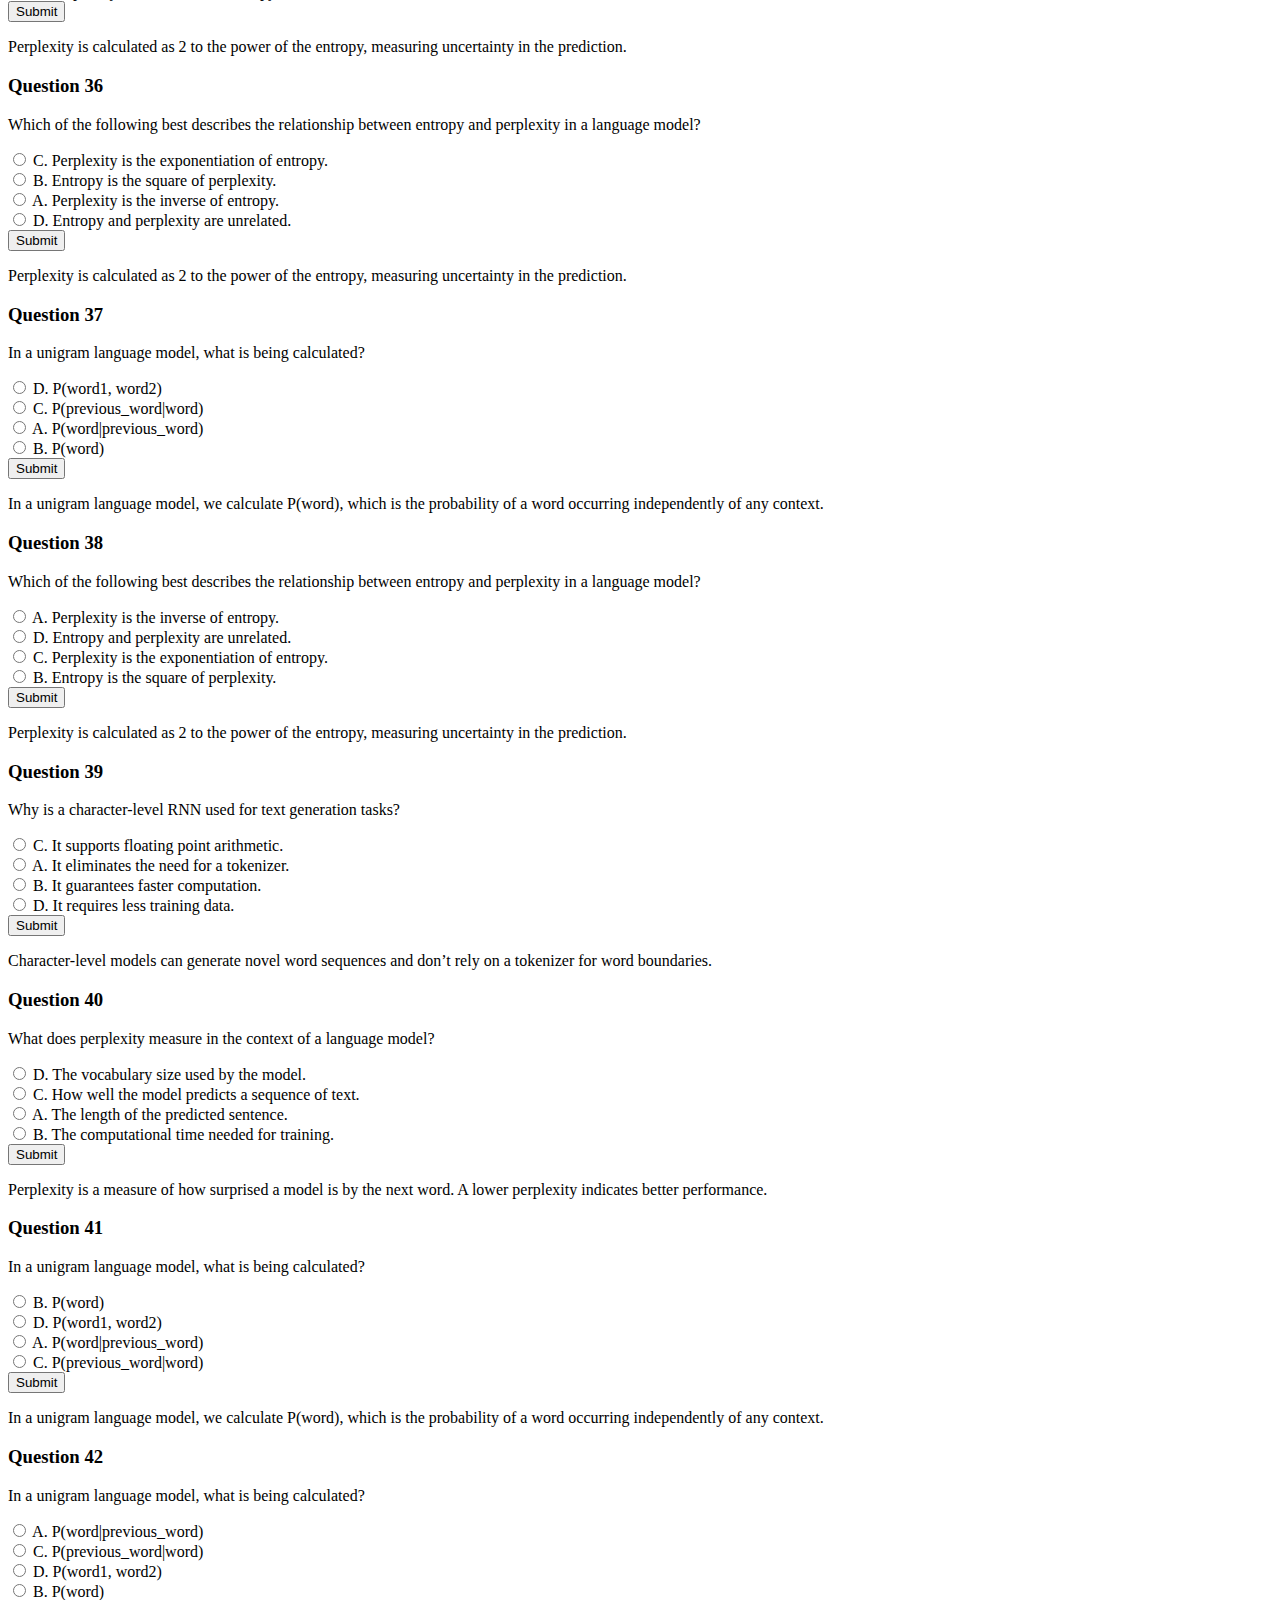
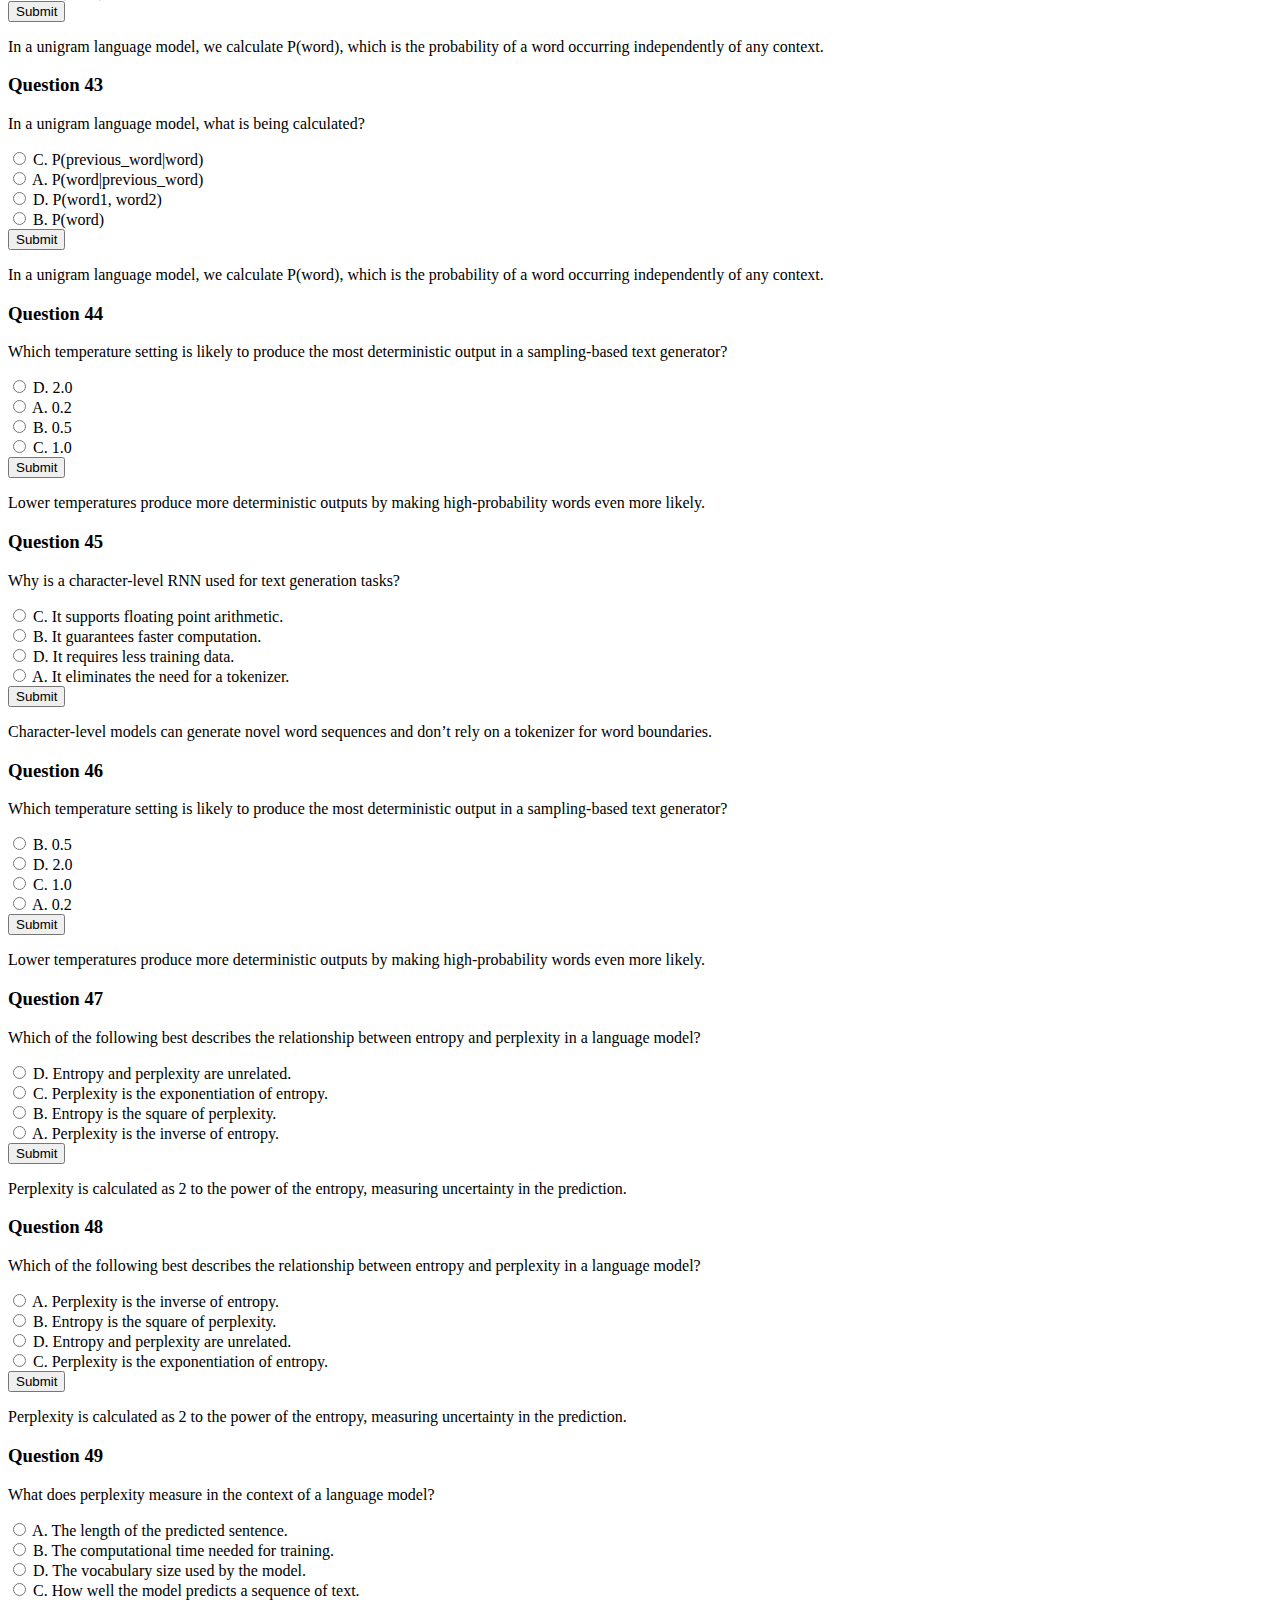
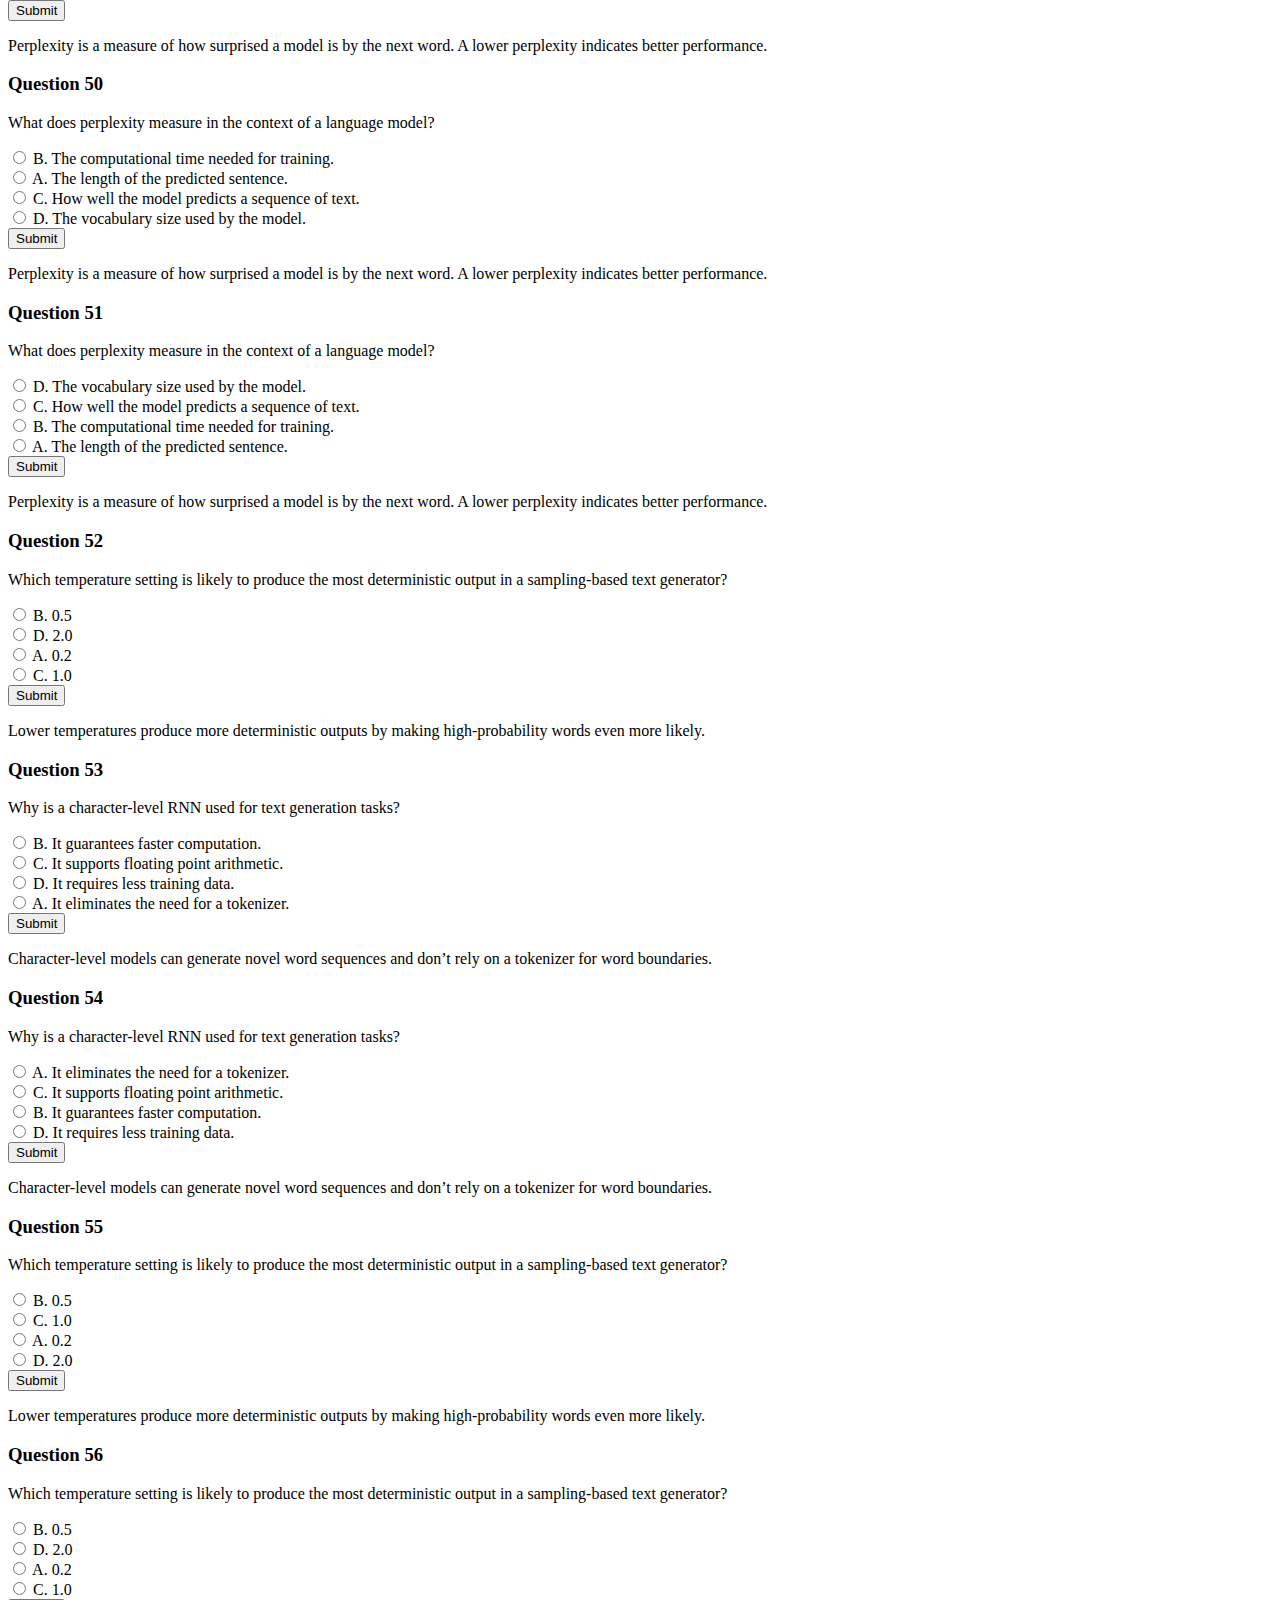
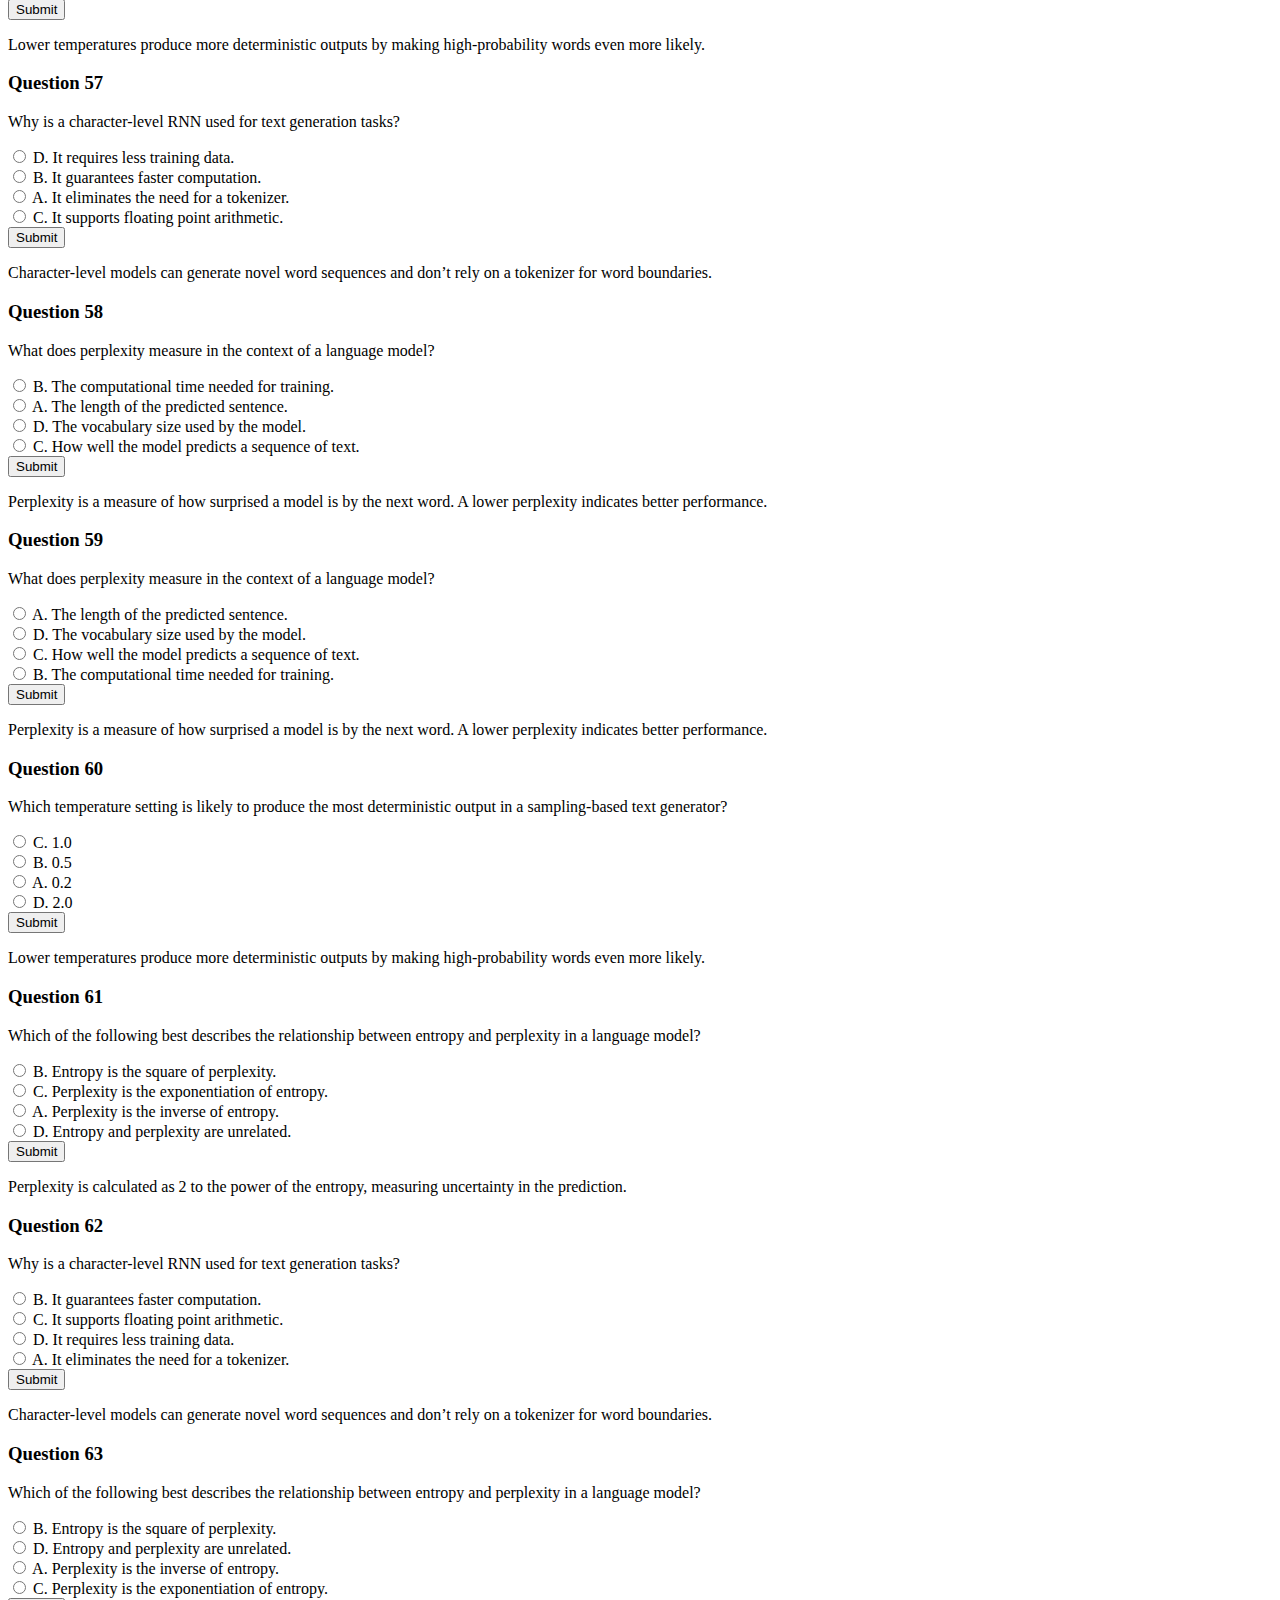
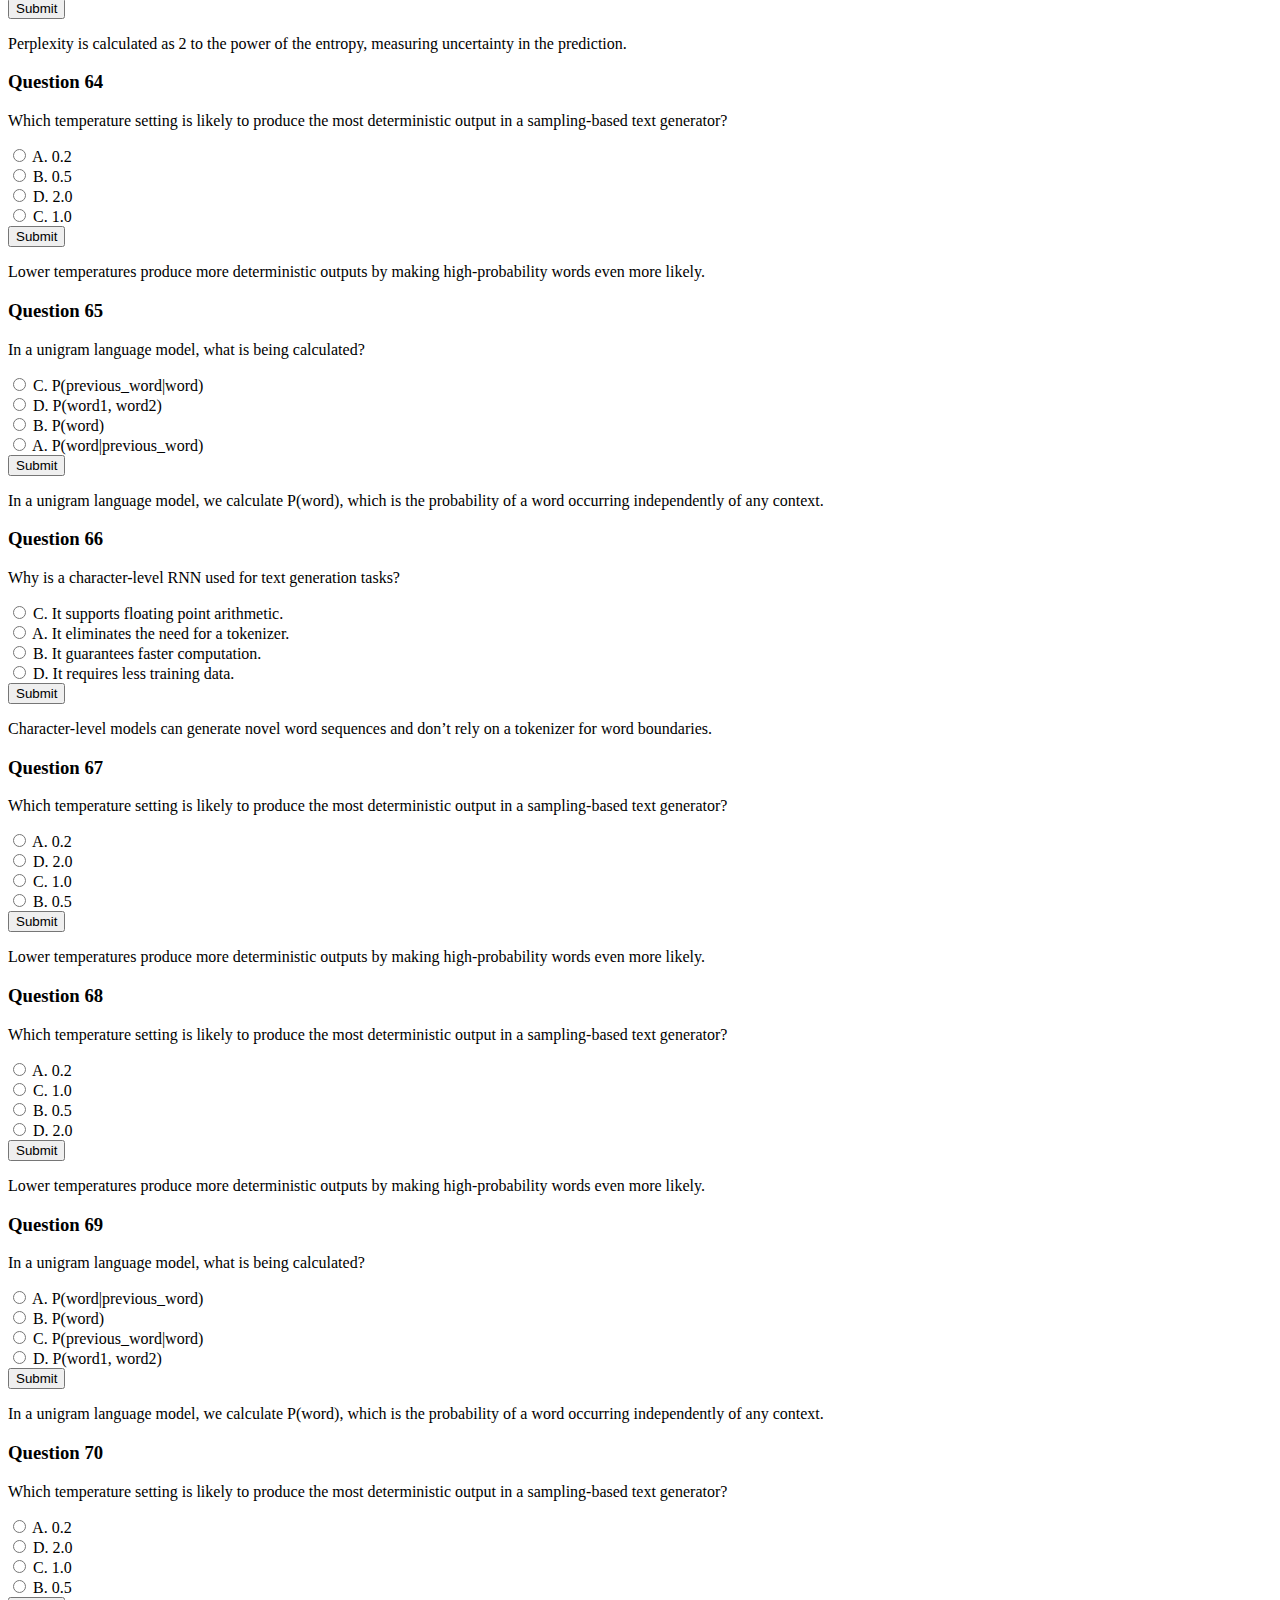
<file: lecture_html/LEC_13.html>
<!DOCTYPE html>
<html lang="en">
<head>
  <meta charset="UTF-8">
  <title>Lecture 13 Quiz</title>
</head>
<body>
  <h1>Lecture 13 - Quiz</h1>
  
<!-- Question 1 -->
<div class="question" id="q1">
  <h3>Question 1</h3>
  <p>What does perplexity measure in the context of a language model?</p>
  <div class="options">
    <label><input type="radio" name="q1" value="b"> B. The computational time needed for training.</label><br>
    <label><input type="radio" name="q1" value="a"> A. The length of the predicted sentence.</label><br>
    <label><input type="radio" name="q1" value="d"> D. The vocabulary size used by the model.</label><br>
    <label><input type="radio" name="q1" value="c"> C. How well the model predicts a sequence of text.</label><br>
  </div>
  <button class="submit-btn" onclick="checkAnswer('q1', 'c')">Submit</button>
  <div class="context" id="context-q1">
    <p>Perplexity is a measure of how surprised a model is by the next word. A lower perplexity indicates better performance.</p>
  </div>
</div>

<!-- Question 2 -->
<div class="question" id="q2">
  <h3>Question 2</h3>
  <p>In a unigram language model, what is being calculated?</p>
  <div class="options">
    <label><input type="radio" name="q2" value="c"> C. P(previous_word|word)</label><br>
    <label><input type="radio" name="q2" value="a"> A. P(word|previous_word)</label><br>
    <label><input type="radio" name="q2" value="b"> B. P(word)</label><br>
    <label><input type="radio" name="q2" value="d"> D. P(word1, word2)</label><br>
  </div>
  <button class="submit-btn" onclick="checkAnswer('q2', 'b')">Submit</button>
  <div class="context" id="context-q2">
    <p>In a unigram language model, we calculate P(word), which is the probability of a word occurring independently of any context.</p>
  </div>
</div>

<!-- Question 3 -->
<div class="question" id="q3">
  <h3>Question 3</h3>
  <p>Which of the following best describes the relationship between entropy and perplexity in a language model?</p>
  <div class="options">
    <label><input type="radio" name="q3" value="c"> C. Perplexity is the exponentiation of entropy.</label><br>
    <label><input type="radio" name="q3" value="b"> B. Entropy is the square of perplexity.</label><br>
    <label><input type="radio" name="q3" value="d"> D. Entropy and perplexity are unrelated.</label><br>
    <label><input type="radio" name="q3" value="a"> A. Perplexity is the inverse of entropy.</label><br>
  </div>
  <button class="submit-btn" onclick="checkAnswer('q3', 'c')">Submit</button>
  <div class="context" id="context-q3">
    <p>Perplexity is calculated as 2 to the power of the entropy, measuring uncertainty in the prediction.</p>
  </div>
</div>

<!-- Question 4 -->
<div class="question" id="q4">
  <h3>Question 4</h3>
  <p>Which temperature setting is likely to produce the most deterministic output in a sampling-based text generator?</p>
  <div class="options">
    <label><input type="radio" name="q4" value="a"> A. 0.2</label><br>
    <label><input type="radio" name="q4" value="c"> C. 1.0</label><br>
    <label><input type="radio" name="q4" value="b"> B. 0.5</label><br>
    <label><input type="radio" name="q4" value="d"> D. 2.0</label><br>
  </div>
  <button class="submit-btn" onclick="checkAnswer('q4', 'a')">Submit</button>
  <div class="context" id="context-q4">
    <p>Lower temperatures produce more deterministic outputs by making high-probability words even more likely.</p>
  </div>
</div>

<!-- Question 5 -->
<div class="question" id="q5">
  <h3>Question 5</h3>
  <p>In a unigram language model, what is being calculated?</p>
  <div class="options">
    <label><input type="radio" name="q5" value="a"> A. P(word|previous_word)</label><br>
    <label><input type="radio" name="q5" value="d"> D. P(word1, word2)</label><br>
    <label><input type="radio" name="q5" value="c"> C. P(previous_word|word)</label><br>
    <label><input type="radio" name="q5" value="b"> B. P(word)</label><br>
  </div>
  <button class="submit-btn" onclick="checkAnswer('q5', 'b')">Submit</button>
  <div class="context" id="context-q5">
    <p>In a unigram language model, we calculate P(word), which is the probability of a word occurring independently of any context.</p>
  </div>
</div>

<!-- Question 6 -->
<div class="question" id="q6">
  <h3>Question 6</h3>
  <p>Why is a character-level RNN used for text generation tasks?</p>
  <div class="options">
    <label><input type="radio" name="q6" value="c"> C. It supports floating point arithmetic.</label><br>
    <label><input type="radio" name="q6" value="a"> A. It eliminates the need for a tokenizer.</label><br>
    <label><input type="radio" name="q6" value="b"> B. It guarantees faster computation.</label><br>
    <label><input type="radio" name="q6" value="d"> D. It requires less training data.</label><br>
  </div>
  <button class="submit-btn" onclick="checkAnswer('q6', 'a')">Submit</button>
  <div class="context" id="context-q6">
    <p>Character-level models can generate novel word sequences and don’t rely on a tokenizer for word boundaries.</p>
  </div>
</div>

<!-- Question 7 -->
<div class="question" id="q7">
  <h3>Question 7</h3>
  <p>In a unigram language model, what is being calculated?</p>
  <div class="options">
    <label><input type="radio" name="q7" value="b"> B. P(word)</label><br>
    <label><input type="radio" name="q7" value="d"> D. P(word1, word2)</label><br>
    <label><input type="radio" name="q7" value="c"> C. P(previous_word|word)</label><br>
    <label><input type="radio" name="q7" value="a"> A. P(word|previous_word)</label><br>
  </div>
  <button class="submit-btn" onclick="checkAnswer('q7', 'b')">Submit</button>
  <div class="context" id="context-q7">
    <p>In a unigram language model, we calculate P(word), which is the probability of a word occurring independently of any context.</p>
  </div>
</div>

<!-- Question 8 -->
<div class="question" id="q8">
  <h3>Question 8</h3>
  <p>In a unigram language model, what is being calculated?</p>
  <div class="options">
    <label><input type="radio" name="q8" value="a"> A. P(word|previous_word)</label><br>
    <label><input type="radio" name="q8" value="b"> B. P(word)</label><br>
    <label><input type="radio" name="q8" value="d"> D. P(word1, word2)</label><br>
    <label><input type="radio" name="q8" value="c"> C. P(previous_word|word)</label><br>
  </div>
  <button class="submit-btn" onclick="checkAnswer('q8', 'b')">Submit</button>
  <div class="context" id="context-q8">
    <p>In a unigram language model, we calculate P(word), which is the probability of a word occurring independently of any context.</p>
  </div>
</div>

<!-- Question 9 -->
<div class="question" id="q9">
  <h3>Question 9</h3>
  <p>In a unigram language model, what is being calculated?</p>
  <div class="options">
    <label><input type="radio" name="q9" value="c"> C. P(previous_word|word)</label><br>
    <label><input type="radio" name="q9" value="b"> B. P(word)</label><br>
    <label><input type="radio" name="q9" value="a"> A. P(word|previous_word)</label><br>
    <label><input type="radio" name="q9" value="d"> D. P(word1, word2)</label><br>
  </div>
  <button class="submit-btn" onclick="checkAnswer('q9', 'b')">Submit</button>
  <div class="context" id="context-q9">
    <p>In a unigram language model, we calculate P(word), which is the probability of a word occurring independently of any context.</p>
  </div>
</div>

<!-- Question 10 -->
<div class="question" id="q10">
  <h3>Question 10</h3>
  <p>Which of the following best describes the relationship between entropy and perplexity in a language model?</p>
  <div class="options">
    <label><input type="radio" name="q10" value="a"> A. Perplexity is the inverse of entropy.</label><br>
    <label><input type="radio" name="q10" value="b"> B. Entropy is the square of perplexity.</label><br>
    <label><input type="radio" name="q10" value="d"> D. Entropy and perplexity are unrelated.</label><br>
    <label><input type="radio" name="q10" value="c"> C. Perplexity is the exponentiation of entropy.</label><br>
  </div>
  <button class="submit-btn" onclick="checkAnswer('q10', 'c')">Submit</button>
  <div class="context" id="context-q10">
    <p>Perplexity is calculated as 2 to the power of the entropy, measuring uncertainty in the prediction.</p>
  </div>
</div>

<!-- Question 11 -->
<div class="question" id="q11">
  <h3>Question 11</h3>
  <p>What does perplexity measure in the context of a language model?</p>
  <div class="options">
    <label><input type="radio" name="q11" value="b"> B. The computational time needed for training.</label><br>
    <label><input type="radio" name="q11" value="c"> C. How well the model predicts a sequence of text.</label><br>
    <label><input type="radio" name="q11" value="a"> A. The length of the predicted sentence.</label><br>
    <label><input type="radio" name="q11" value="d"> D. The vocabulary size used by the model.</label><br>
  </div>
  <button class="submit-btn" onclick="checkAnswer('q11', 'c')">Submit</button>
  <div class="context" id="context-q11">
    <p>Perplexity is a measure of how surprised a model is by the next word. A lower perplexity indicates better performance.</p>
  </div>
</div>

<!-- Question 12 -->
<div class="question" id="q12">
  <h3>Question 12</h3>
  <p>What does perplexity measure in the context of a language model?</p>
  <div class="options">
    <label><input type="radio" name="q12" value="d"> D. The vocabulary size used by the model.</label><br>
    <label><input type="radio" name="q12" value="a"> A. The length of the predicted sentence.</label><br>
    <label><input type="radio" name="q12" value="b"> B. The computational time needed for training.</label><br>
    <label><input type="radio" name="q12" value="c"> C. How well the model predicts a sequence of text.</label><br>
  </div>
  <button class="submit-btn" onclick="checkAnswer('q12', 'c')">Submit</button>
  <div class="context" id="context-q12">
    <p>Perplexity is a measure of how surprised a model is by the next word. A lower perplexity indicates better performance.</p>
  </div>
</div>

<!-- Question 13 -->
<div class="question" id="q13">
  <h3>Question 13</h3>
  <p>Which temperature setting is likely to produce the most deterministic output in a sampling-based text generator?</p>
  <div class="options">
    <label><input type="radio" name="q13" value="a"> A. 0.2</label><br>
    <label><input type="radio" name="q13" value="c"> C. 1.0</label><br>
    <label><input type="radio" name="q13" value="d"> D. 2.0</label><br>
    <label><input type="radio" name="q13" value="b"> B. 0.5</label><br>
  </div>
  <button class="submit-btn" onclick="checkAnswer('q13', 'a')">Submit</button>
  <div class="context" id="context-q13">
    <p>Lower temperatures produce more deterministic outputs by making high-probability words even more likely.</p>
  </div>
</div>

<!-- Question 14 -->
<div class="question" id="q14">
  <h3>Question 14</h3>
  <p>What does perplexity measure in the context of a language model?</p>
  <div class="options">
    <label><input type="radio" name="q14" value="b"> B. The computational time needed for training.</label><br>
    <label><input type="radio" name="q14" value="c"> C. How well the model predicts a sequence of text.</label><br>
    <label><input type="radio" name="q14" value="a"> A. The length of the predicted sentence.</label><br>
    <label><input type="radio" name="q14" value="d"> D. The vocabulary size used by the model.</label><br>
  </div>
  <button class="submit-btn" onclick="checkAnswer('q14', 'c')">Submit</button>
  <div class="context" id="context-q14">
    <p>Perplexity is a measure of how surprised a model is by the next word. A lower perplexity indicates better performance.</p>
  </div>
</div>

<!-- Question 15 -->
<div class="question" id="q15">
  <h3>Question 15</h3>
  <p>In a unigram language model, what is being calculated?</p>
  <div class="options">
    <label><input type="radio" name="q15" value="a"> A. P(word|previous_word)</label><br>
    <label><input type="radio" name="q15" value="c"> C. P(previous_word|word)</label><br>
    <label><input type="radio" name="q15" value="b"> B. P(word)</label><br>
    <label><input type="radio" name="q15" value="d"> D. P(word1, word2)</label><br>
  </div>
  <button class="submit-btn" onclick="checkAnswer('q15', 'b')">Submit</button>
  <div class="context" id="context-q15">
    <p>In a unigram language model, we calculate P(word), which is the probability of a word occurring independently of any context.</p>
  </div>
</div>

<!-- Question 16 -->
<div class="question" id="q16">
  <h3>Question 16</h3>
  <p>Why is a character-level RNN used for text generation tasks?</p>
  <div class="options">
    <label><input type="radio" name="q16" value="b"> B. It guarantees faster computation.</label><br>
    <label><input type="radio" name="q16" value="c"> C. It supports floating point arithmetic.</label><br>
    <label><input type="radio" name="q16" value="a"> A. It eliminates the need for a tokenizer.</label><br>
    <label><input type="radio" name="q16" value="d"> D. It requires less training data.</label><br>
  </div>
  <button class="submit-btn" onclick="checkAnswer('q16', 'a')">Submit</button>
  <div class="context" id="context-q16">
    <p>Character-level models can generate novel word sequences and don’t rely on a tokenizer for word boundaries.</p>
  </div>
</div>

<!-- Question 17 -->
<div class="question" id="q17">
  <h3>Question 17</h3>
  <p>What does perplexity measure in the context of a language model?</p>
  <div class="options">
    <label><input type="radio" name="q17" value="b"> B. The computational time needed for training.</label><br>
    <label><input type="radio" name="q17" value="c"> C. How well the model predicts a sequence of text.</label><br>
    <label><input type="radio" name="q17" value="a"> A. The length of the predicted sentence.</label><br>
    <label><input type="radio" name="q17" value="d"> D. The vocabulary size used by the model.</label><br>
  </div>
  <button class="submit-btn" onclick="checkAnswer('q17', 'c')">Submit</button>
  <div class="context" id="context-q17">
    <p>Perplexity is a measure of how surprised a model is by the next word. A lower perplexity indicates better performance.</p>
  </div>
</div>

<!-- Question 18 -->
<div class="question" id="q18">
  <h3>Question 18</h3>
  <p>Which of the following best describes the relationship between entropy and perplexity in a language model?</p>
  <div class="options">
    <label><input type="radio" name="q18" value="c"> C. Perplexity is the exponentiation of entropy.</label><br>
    <label><input type="radio" name="q18" value="d"> D. Entropy and perplexity are unrelated.</label><br>
    <label><input type="radio" name="q18" value="a"> A. Perplexity is the inverse of entropy.</label><br>
    <label><input type="radio" name="q18" value="b"> B. Entropy is the square of perplexity.</label><br>
  </div>
  <button class="submit-btn" onclick="checkAnswer('q18', 'c')">Submit</button>
  <div class="context" id="context-q18">
    <p>Perplexity is calculated as 2 to the power of the entropy, measuring uncertainty in the prediction.</p>
  </div>
</div>

<!-- Question 19 -->
<div class="question" id="q19">
  <h3>Question 19</h3>
  <p>Why is a character-level RNN used for text generation tasks?</p>
  <div class="options">
    <label><input type="radio" name="q19" value="c"> C. It supports floating point arithmetic.</label><br>
    <label><input type="radio" name="q19" value="d"> D. It requires less training data.</label><br>
    <label><input type="radio" name="q19" value="a"> A. It eliminates the need for a tokenizer.</label><br>
    <label><input type="radio" name="q19" value="b"> B. It guarantees faster computation.</label><br>
  </div>
  <button class="submit-btn" onclick="checkAnswer('q19', 'a')">Submit</button>
  <div class="context" id="context-q19">
    <p>Character-level models can generate novel word sequences and don’t rely on a tokenizer for word boundaries.</p>
  </div>
</div>

<!-- Question 20 -->
<div class="question" id="q20">
  <h3>Question 20</h3>
  <p>What does perplexity measure in the context of a language model?</p>
  <div class="options">
    <label><input type="radio" name="q20" value="b"> B. The computational time needed for training.</label><br>
    <label><input type="radio" name="q20" value="a"> A. The length of the predicted sentence.</label><br>
    <label><input type="radio" name="q20" value="d"> D. The vocabulary size used by the model.</label><br>
    <label><input type="radio" name="q20" value="c"> C. How well the model predicts a sequence of text.</label><br>
  </div>
  <button class="submit-btn" onclick="checkAnswer('q20', 'c')">Submit</button>
  <div class="context" id="context-q20">
    <p>Perplexity is a measure of how surprised a model is by the next word. A lower perplexity indicates better performance.</p>
  </div>
</div>

<!-- Question 21 -->
<div class="question" id="q21">
  <h3>Question 21</h3>
  <p>Which of the following best describes the relationship between entropy and perplexity in a language model?</p>
  <div class="options">
    <label><input type="radio" name="q21" value="c"> C. Perplexity is the exponentiation of entropy.</label><br>
    <label><input type="radio" name="q21" value="a"> A. Perplexity is the inverse of entropy.</label><br>
    <label><input type="radio" name="q21" value="b"> B. Entropy is the square of perplexity.</label><br>
    <label><input type="radio" name="q21" value="d"> D. Entropy and perplexity are unrelated.</label><br>
  </div>
  <button class="submit-btn" onclick="checkAnswer('q21', 'c')">Submit</button>
  <div class="context" id="context-q21">
    <p>Perplexity is calculated as 2 to the power of the entropy, measuring uncertainty in the prediction.</p>
  </div>
</div>

<!-- Question 22 -->
<div class="question" id="q22">
  <h3>Question 22</h3>
  <p>Why is a character-level RNN used for text generation tasks?</p>
  <div class="options">
    <label><input type="radio" name="q22" value="d"> D. It requires less training data.</label><br>
    <label><input type="radio" name="q22" value="c"> C. It supports floating point arithmetic.</label><br>
    <label><input type="radio" name="q22" value="b"> B. It guarantees faster computation.</label><br>
    <label><input type="radio" name="q22" value="a"> A. It eliminates the need for a tokenizer.</label><br>
  </div>
  <button class="submit-btn" onclick="checkAnswer('q22', 'a')">Submit</button>
  <div class="context" id="context-q22">
    <p>Character-level models can generate novel word sequences and don’t rely on a tokenizer for word boundaries.</p>
  </div>
</div>

<!-- Question 23 -->
<div class="question" id="q23">
  <h3>Question 23</h3>
  <p>Which of the following best describes the relationship between entropy and perplexity in a language model?</p>
  <div class="options">
    <label><input type="radio" name="q23" value="c"> C. Perplexity is the exponentiation of entropy.</label><br>
    <label><input type="radio" name="q23" value="d"> D. Entropy and perplexity are unrelated.</label><br>
    <label><input type="radio" name="q23" value="b"> B. Entropy is the square of perplexity.</label><br>
    <label><input type="radio" name="q23" value="a"> A. Perplexity is the inverse of entropy.</label><br>
  </div>
  <button class="submit-btn" onclick="checkAnswer('q23', 'c')">Submit</button>
  <div class="context" id="context-q23">
    <p>Perplexity is calculated as 2 to the power of the entropy, measuring uncertainty in the prediction.</p>
  </div>
</div>

<!-- Question 24 -->
<div class="question" id="q24">
  <h3>Question 24</h3>
  <p>Why is a character-level RNN used for text generation tasks?</p>
  <div class="options">
    <label><input type="radio" name="q24" value="a"> A. It eliminates the need for a tokenizer.</label><br>
    <label><input type="radio" name="q24" value="d"> D. It requires less training data.</label><br>
    <label><input type="radio" name="q24" value="b"> B. It guarantees faster computation.</label><br>
    <label><input type="radio" name="q24" value="c"> C. It supports floating point arithmetic.</label><br>
  </div>
  <button class="submit-btn" onclick="checkAnswer('q24', 'a')">Submit</button>
  <div class="context" id="context-q24">
    <p>Character-level models can generate novel word sequences and don’t rely on a tokenizer for word boundaries.</p>
  </div>
</div>

<!-- Question 25 -->
<div class="question" id="q25">
  <h3>Question 25</h3>
  <p>Which of the following best describes the relationship between entropy and perplexity in a language model?</p>
  <div class="options">
    <label><input type="radio" name="q25" value="d"> D. Entropy and perplexity are unrelated.</label><br>
    <label><input type="radio" name="q25" value="b"> B. Entropy is the square of perplexity.</label><br>
    <label><input type="radio" name="q25" value="a"> A. Perplexity is the inverse of entropy.</label><br>
    <label><input type="radio" name="q25" value="c"> C. Perplexity is the exponentiation of entropy.</label><br>
  </div>
  <button class="submit-btn" onclick="checkAnswer('q25', 'c')">Submit</button>
  <div class="context" id="context-q25">
    <p>Perplexity is calculated as 2 to the power of the entropy, measuring uncertainty in the prediction.</p>
  </div>
</div>

<!-- Question 26 -->
<div class="question" id="q26">
  <h3>Question 26</h3>
  <p>In a unigram language model, what is being calculated?</p>
  <div class="options">
    <label><input type="radio" name="q26" value="a"> A. P(word|previous_word)</label><br>
    <label><input type="radio" name="q26" value="d"> D. P(word1, word2)</label><br>
    <label><input type="radio" name="q26" value="b"> B. P(word)</label><br>
    <label><input type="radio" name="q26" value="c"> C. P(previous_word|word)</label><br>
  </div>
  <button class="submit-btn" onclick="checkAnswer('q26', 'b')">Submit</button>
  <div class="context" id="context-q26">
    <p>In a unigram language model, we calculate P(word), which is the probability of a word occurring independently of any context.</p>
  </div>
</div>

<!-- Question 27 -->
<div class="question" id="q27">
  <h3>Question 27</h3>
  <p>Which temperature setting is likely to produce the most deterministic output in a sampling-based text generator?</p>
  <div class="options">
    <label><input type="radio" name="q27" value="d"> D. 2.0</label><br>
    <label><input type="radio" name="q27" value="a"> A. 0.2</label><br>
    <label><input type="radio" name="q27" value="b"> B. 0.5</label><br>
    <label><input type="radio" name="q27" value="c"> C. 1.0</label><br>
  </div>
  <button class="submit-btn" onclick="checkAnswer('q27', 'a')">Submit</button>
  <div class="context" id="context-q27">
    <p>Lower temperatures produce more deterministic outputs by making high-probability words even more likely.</p>
  </div>
</div>

<!-- Question 28 -->
<div class="question" id="q28">
  <h3>Question 28</h3>
  <p>Why is a character-level RNN used for text generation tasks?</p>
  <div class="options">
    <label><input type="radio" name="q28" value="b"> B. It guarantees faster computation.</label><br>
    <label><input type="radio" name="q28" value="d"> D. It requires less training data.</label><br>
    <label><input type="radio" name="q28" value="a"> A. It eliminates the need for a tokenizer.</label><br>
    <label><input type="radio" name="q28" value="c"> C. It supports floating point arithmetic.</label><br>
  </div>
  <button class="submit-btn" onclick="checkAnswer('q28', 'a')">Submit</button>
  <div class="context" id="context-q28">
    <p>Character-level models can generate novel word sequences and don’t rely on a tokenizer for word boundaries.</p>
  </div>
</div>

<!-- Question 29 -->
<div class="question" id="q29">
  <h3>Question 29</h3>
  <p>Why is a character-level RNN used for text generation tasks?</p>
  <div class="options">
    <label><input type="radio" name="q29" value="a"> A. It eliminates the need for a tokenizer.</label><br>
    <label><input type="radio" name="q29" value="d"> D. It requires less training data.</label><br>
    <label><input type="radio" name="q29" value="b"> B. It guarantees faster computation.</label><br>
    <label><input type="radio" name="q29" value="c"> C. It supports floating point arithmetic.</label><br>
  </div>
  <button class="submit-btn" onclick="checkAnswer('q29', 'a')">Submit</button>
  <div class="context" id="context-q29">
    <p>Character-level models can generate novel word sequences and don’t rely on a tokenizer for word boundaries.</p>
  </div>
</div>

<!-- Question 30 -->
<div class="question" id="q30">
  <h3>Question 30</h3>
  <p>Why is a character-level RNN used for text generation tasks?</p>
  <div class="options">
    <label><input type="radio" name="q30" value="b"> B. It guarantees faster computation.</label><br>
    <label><input type="radio" name="q30" value="a"> A. It eliminates the need for a tokenizer.</label><br>
    <label><input type="radio" name="q30" value="d"> D. It requires less training data.</label><br>
    <label><input type="radio" name="q30" value="c"> C. It supports floating point arithmetic.</label><br>
  </div>
  <button class="submit-btn" onclick="checkAnswer('q30', 'a')">Submit</button>
  <div class="context" id="context-q30">
    <p>Character-level models can generate novel word sequences and don’t rely on a tokenizer for word boundaries.</p>
  </div>
</div>

<!-- Question 31 -->
<div class="question" id="q31">
  <h3>Question 31</h3>
  <p>In a unigram language model, what is being calculated?</p>
  <div class="options">
    <label><input type="radio" name="q31" value="b"> B. P(word)</label><br>
    <label><input type="radio" name="q31" value="c"> C. P(previous_word|word)</label><br>
    <label><input type="radio" name="q31" value="a"> A. P(word|previous_word)</label><br>
    <label><input type="radio" name="q31" value="d"> D. P(word1, word2)</label><br>
  </div>
  <button class="submit-btn" onclick="checkAnswer('q31', 'b')">Submit</button>
  <div class="context" id="context-q31">
    <p>In a unigram language model, we calculate P(word), which is the probability of a word occurring independently of any context.</p>
  </div>
</div>

<!-- Question 32 -->
<div class="question" id="q32">
  <h3>Question 32</h3>
  <p>In a unigram language model, what is being calculated?</p>
  <div class="options">
    <label><input type="radio" name="q32" value="a"> A. P(word|previous_word)</label><br>
    <label><input type="radio" name="q32" value="d"> D. P(word1, word2)</label><br>
    <label><input type="radio" name="q32" value="c"> C. P(previous_word|word)</label><br>
    <label><input type="radio" name="q32" value="b"> B. P(word)</label><br>
  </div>
  <button class="submit-btn" onclick="checkAnswer('q32', 'b')">Submit</button>
  <div class="context" id="context-q32">
    <p>In a unigram language model, we calculate P(word), which is the probability of a word occurring independently of any context.</p>
  </div>
</div>

<!-- Question 33 -->
<div class="question" id="q33">
  <h3>Question 33</h3>
  <p>Why is a character-level RNN used for text generation tasks?</p>
  <div class="options">
    <label><input type="radio" name="q33" value="c"> C. It supports floating point arithmetic.</label><br>
    <label><input type="radio" name="q33" value="b"> B. It guarantees faster computation.</label><br>
    <label><input type="radio" name="q33" value="a"> A. It eliminates the need for a tokenizer.</label><br>
    <label><input type="radio" name="q33" value="d"> D. It requires less training data.</label><br>
  </div>
  <button class="submit-btn" onclick="checkAnswer('q33', 'a')">Submit</button>
  <div class="context" id="context-q33">
    <p>Character-level models can generate novel word sequences and don’t rely on a tokenizer for word boundaries.</p>
  </div>
</div>

<!-- Question 34 -->
<div class="question" id="q34">
  <h3>Question 34</h3>
  <p>In a unigram language model, what is being calculated?</p>
  <div class="options">
    <label><input type="radio" name="q34" value="b"> B. P(word)</label><br>
    <label><input type="radio" name="q34" value="c"> C. P(previous_word|word)</label><br>
    <label><input type="radio" name="q34" value="d"> D. P(word1, word2)</label><br>
    <label><input type="radio" name="q34" value="a"> A. P(word|previous_word)</label><br>
  </div>
  <button class="submit-btn" onclick="checkAnswer('q34', 'b')">Submit</button>
  <div class="context" id="context-q34">
    <p>In a unigram language model, we calculate P(word), which is the probability of a word occurring independently of any context.</p>
  </div>
</div>

<!-- Question 35 -->
<div class="question" id="q35">
  <h3>Question 35</h3>
  <p>Which of the following best describes the relationship between entropy and perplexity in a language model?</p>
  <div class="options">
    <label><input type="radio" name="q35" value="d"> D. Entropy and perplexity are unrelated.</label><br>
    <label><input type="radio" name="q35" value="b"> B. Entropy is the square of perplexity.</label><br>
    <label><input type="radio" name="q35" value="c"> C. Perplexity is the exponentiation of entropy.</label><br>
    <label><input type="radio" name="q35" value="a"> A. Perplexity is the inverse of entropy.</label><br>
  </div>
  <button class="submit-btn" onclick="checkAnswer('q35', 'c')">Submit</button>
  <div class="context" id="context-q35">
    <p>Perplexity is calculated as 2 to the power of the entropy, measuring uncertainty in the prediction.</p>
  </div>
</div>

<!-- Question 36 -->
<div class="question" id="q36">
  <h3>Question 36</h3>
  <p>Which of the following best describes the relationship between entropy and perplexity in a language model?</p>
  <div class="options">
    <label><input type="radio" name="q36" value="c"> C. Perplexity is the exponentiation of entropy.</label><br>
    <label><input type="radio" name="q36" value="b"> B. Entropy is the square of perplexity.</label><br>
    <label><input type="radio" name="q36" value="a"> A. Perplexity is the inverse of entropy.</label><br>
    <label><input type="radio" name="q36" value="d"> D. Entropy and perplexity are unrelated.</label><br>
  </div>
  <button class="submit-btn" onclick="checkAnswer('q36', 'c')">Submit</button>
  <div class="context" id="context-q36">
    <p>Perplexity is calculated as 2 to the power of the entropy, measuring uncertainty in the prediction.</p>
  </div>
</div>

<!-- Question 37 -->
<div class="question" id="q37">
  <h3>Question 37</h3>
  <p>In a unigram language model, what is being calculated?</p>
  <div class="options">
    <label><input type="radio" name="q37" value="d"> D. P(word1, word2)</label><br>
    <label><input type="radio" name="q37" value="c"> C. P(previous_word|word)</label><br>
    <label><input type="radio" name="q37" value="a"> A. P(word|previous_word)</label><br>
    <label><input type="radio" name="q37" value="b"> B. P(word)</label><br>
  </div>
  <button class="submit-btn" onclick="checkAnswer('q37', 'b')">Submit</button>
  <div class="context" id="context-q37">
    <p>In a unigram language model, we calculate P(word), which is the probability of a word occurring independently of any context.</p>
  </div>
</div>

<!-- Question 38 -->
<div class="question" id="q38">
  <h3>Question 38</h3>
  <p>Which of the following best describes the relationship between entropy and perplexity in a language model?</p>
  <div class="options">
    <label><input type="radio" name="q38" value="a"> A. Perplexity is the inverse of entropy.</label><br>
    <label><input type="radio" name="q38" value="d"> D. Entropy and perplexity are unrelated.</label><br>
    <label><input type="radio" name="q38" value="c"> C. Perplexity is the exponentiation of entropy.</label><br>
    <label><input type="radio" name="q38" value="b"> B. Entropy is the square of perplexity.</label><br>
  </div>
  <button class="submit-btn" onclick="checkAnswer('q38', 'c')">Submit</button>
  <div class="context" id="context-q38">
    <p>Perplexity is calculated as 2 to the power of the entropy, measuring uncertainty in the prediction.</p>
  </div>
</div>

<!-- Question 39 -->
<div class="question" id="q39">
  <h3>Question 39</h3>
  <p>Why is a character-level RNN used for text generation tasks?</p>
  <div class="options">
    <label><input type="radio" name="q39" value="c"> C. It supports floating point arithmetic.</label><br>
    <label><input type="radio" name="q39" value="a"> A. It eliminates the need for a tokenizer.</label><br>
    <label><input type="radio" name="q39" value="b"> B. It guarantees faster computation.</label><br>
    <label><input type="radio" name="q39" value="d"> D. It requires less training data.</label><br>
  </div>
  <button class="submit-btn" onclick="checkAnswer('q39', 'a')">Submit</button>
  <div class="context" id="context-q39">
    <p>Character-level models can generate novel word sequences and don’t rely on a tokenizer for word boundaries.</p>
  </div>
</div>

<!-- Question 40 -->
<div class="question" id="q40">
  <h3>Question 40</h3>
  <p>What does perplexity measure in the context of a language model?</p>
  <div class="options">
    <label><input type="radio" name="q40" value="d"> D. The vocabulary size used by the model.</label><br>
    <label><input type="radio" name="q40" value="c"> C. How well the model predicts a sequence of text.</label><br>
    <label><input type="radio" name="q40" value="a"> A. The length of the predicted sentence.</label><br>
    <label><input type="radio" name="q40" value="b"> B. The computational time needed for training.</label><br>
  </div>
  <button class="submit-btn" onclick="checkAnswer('q40', 'c')">Submit</button>
  <div class="context" id="context-q40">
    <p>Perplexity is a measure of how surprised a model is by the next word. A lower perplexity indicates better performance.</p>
  </div>
</div>

<!-- Question 41 -->
<div class="question" id="q41">
  <h3>Question 41</h3>
  <p>In a unigram language model, what is being calculated?</p>
  <div class="options">
    <label><input type="radio" name="q41" value="b"> B. P(word)</label><br>
    <label><input type="radio" name="q41" value="d"> D. P(word1, word2)</label><br>
    <label><input type="radio" name="q41" value="a"> A. P(word|previous_word)</label><br>
    <label><input type="radio" name="q41" value="c"> C. P(previous_word|word)</label><br>
  </div>
  <button class="submit-btn" onclick="checkAnswer('q41', 'b')">Submit</button>
  <div class="context" id="context-q41">
    <p>In a unigram language model, we calculate P(word), which is the probability of a word occurring independently of any context.</p>
  </div>
</div>

<!-- Question 42 -->
<div class="question" id="q42">
  <h3>Question 42</h3>
  <p>In a unigram language model, what is being calculated?</p>
  <div class="options">
    <label><input type="radio" name="q42" value="a"> A. P(word|previous_word)</label><br>
    <label><input type="radio" name="q42" value="c"> C. P(previous_word|word)</label><br>
    <label><input type="radio" name="q42" value="d"> D. P(word1, word2)</label><br>
    <label><input type="radio" name="q42" value="b"> B. P(word)</label><br>
  </div>
  <button class="submit-btn" onclick="checkAnswer('q42', 'b')">Submit</button>
  <div class="context" id="context-q42">
    <p>In a unigram language model, we calculate P(word), which is the probability of a word occurring independently of any context.</p>
  </div>
</div>

<!-- Question 43 -->
<div class="question" id="q43">
  <h3>Question 43</h3>
  <p>In a unigram language model, what is being calculated?</p>
  <div class="options">
    <label><input type="radio" name="q43" value="c"> C. P(previous_word|word)</label><br>
    <label><input type="radio" name="q43" value="a"> A. P(word|previous_word)</label><br>
    <label><input type="radio" name="q43" value="d"> D. P(word1, word2)</label><br>
    <label><input type="radio" name="q43" value="b"> B. P(word)</label><br>
  </div>
  <button class="submit-btn" onclick="checkAnswer('q43', 'b')">Submit</button>
  <div class="context" id="context-q43">
    <p>In a unigram language model, we calculate P(word), which is the probability of a word occurring independently of any context.</p>
  </div>
</div>

<!-- Question 44 -->
<div class="question" id="q44">
  <h3>Question 44</h3>
  <p>Which temperature setting is likely to produce the most deterministic output in a sampling-based text generator?</p>
  <div class="options">
    <label><input type="radio" name="q44" value="d"> D. 2.0</label><br>
    <label><input type="radio" name="q44" value="a"> A. 0.2</label><br>
    <label><input type="radio" name="q44" value="b"> B. 0.5</label><br>
    <label><input type="radio" name="q44" value="c"> C. 1.0</label><br>
  </div>
  <button class="submit-btn" onclick="checkAnswer('q44', 'a')">Submit</button>
  <div class="context" id="context-q44">
    <p>Lower temperatures produce more deterministic outputs by making high-probability words even more likely.</p>
  </div>
</div>

<!-- Question 45 -->
<div class="question" id="q45">
  <h3>Question 45</h3>
  <p>Why is a character-level RNN used for text generation tasks?</p>
  <div class="options">
    <label><input type="radio" name="q45" value="c"> C. It supports floating point arithmetic.</label><br>
    <label><input type="radio" name="q45" value="b"> B. It guarantees faster computation.</label><br>
    <label><input type="radio" name="q45" value="d"> D. It requires less training data.</label><br>
    <label><input type="radio" name="q45" value="a"> A. It eliminates the need for a tokenizer.</label><br>
  </div>
  <button class="submit-btn" onclick="checkAnswer('q45', 'a')">Submit</button>
  <div class="context" id="context-q45">
    <p>Character-level models can generate novel word sequences and don’t rely on a tokenizer for word boundaries.</p>
  </div>
</div>

<!-- Question 46 -->
<div class="question" id="q46">
  <h3>Question 46</h3>
  <p>Which temperature setting is likely to produce the most deterministic output in a sampling-based text generator?</p>
  <div class="options">
    <label><input type="radio" name="q46" value="b"> B. 0.5</label><br>
    <label><input type="radio" name="q46" value="d"> D. 2.0</label><br>
    <label><input type="radio" name="q46" value="c"> C. 1.0</label><br>
    <label><input type="radio" name="q46" value="a"> A. 0.2</label><br>
  </div>
  <button class="submit-btn" onclick="checkAnswer('q46', 'a')">Submit</button>
  <div class="context" id="context-q46">
    <p>Lower temperatures produce more deterministic outputs by making high-probability words even more likely.</p>
  </div>
</div>

<!-- Question 47 -->
<div class="question" id="q47">
  <h3>Question 47</h3>
  <p>Which of the following best describes the relationship between entropy and perplexity in a language model?</p>
  <div class="options">
    <label><input type="radio" name="q47" value="d"> D. Entropy and perplexity are unrelated.</label><br>
    <label><input type="radio" name="q47" value="c"> C. Perplexity is the exponentiation of entropy.</label><br>
    <label><input type="radio" name="q47" value="b"> B. Entropy is the square of perplexity.</label><br>
    <label><input type="radio" name="q47" value="a"> A. Perplexity is the inverse of entropy.</label><br>
  </div>
  <button class="submit-btn" onclick="checkAnswer('q47', 'c')">Submit</button>
  <div class="context" id="context-q47">
    <p>Perplexity is calculated as 2 to the power of the entropy, measuring uncertainty in the prediction.</p>
  </div>
</div>

<!-- Question 48 -->
<div class="question" id="q48">
  <h3>Question 48</h3>
  <p>Which of the following best describes the relationship between entropy and perplexity in a language model?</p>
  <div class="options">
    <label><input type="radio" name="q48" value="a"> A. Perplexity is the inverse of entropy.</label><br>
    <label><input type="radio" name="q48" value="b"> B. Entropy is the square of perplexity.</label><br>
    <label><input type="radio" name="q48" value="d"> D. Entropy and perplexity are unrelated.</label><br>
    <label><input type="radio" name="q48" value="c"> C. Perplexity is the exponentiation of entropy.</label><br>
  </div>
  <button class="submit-btn" onclick="checkAnswer('q48', 'c')">Submit</button>
  <div class="context" id="context-q48">
    <p>Perplexity is calculated as 2 to the power of the entropy, measuring uncertainty in the prediction.</p>
  </div>
</div>

<!-- Question 49 -->
<div class="question" id="q49">
  <h3>Question 49</h3>
  <p>What does perplexity measure in the context of a language model?</p>
  <div class="options">
    <label><input type="radio" name="q49" value="a"> A. The length of the predicted sentence.</label><br>
    <label><input type="radio" name="q49" value="b"> B. The computational time needed for training.</label><br>
    <label><input type="radio" name="q49" value="d"> D. The vocabulary size used by the model.</label><br>
    <label><input type="radio" name="q49" value="c"> C. How well the model predicts a sequence of text.</label><br>
  </div>
  <button class="submit-btn" onclick="checkAnswer('q49', 'c')">Submit</button>
  <div class="context" id="context-q49">
    <p>Perplexity is a measure of how surprised a model is by the next word. A lower perplexity indicates better performance.</p>
  </div>
</div>

<!-- Question 50 -->
<div class="question" id="q50">
  <h3>Question 50</h3>
  <p>What does perplexity measure in the context of a language model?</p>
  <div class="options">
    <label><input type="radio" name="q50" value="b"> B. The computational time needed for training.</label><br>
    <label><input type="radio" name="q50" value="a"> A. The length of the predicted sentence.</label><br>
    <label><input type="radio" name="q50" value="c"> C. How well the model predicts a sequence of text.</label><br>
    <label><input type="radio" name="q50" value="d"> D. The vocabulary size used by the model.</label><br>
  </div>
  <button class="submit-btn" onclick="checkAnswer('q50', 'c')">Submit</button>
  <div class="context" id="context-q50">
    <p>Perplexity is a measure of how surprised a model is by the next word. A lower perplexity indicates better performance.</p>
  </div>
</div>

<!-- Question 51 -->
<div class="question" id="q51">
  <h3>Question 51</h3>
  <p>What does perplexity measure in the context of a language model?</p>
  <div class="options">
    <label><input type="radio" name="q51" value="d"> D. The vocabulary size used by the model.</label><br>
    <label><input type="radio" name="q51" value="c"> C. How well the model predicts a sequence of text.</label><br>
    <label><input type="radio" name="q51" value="b"> B. The computational time needed for training.</label><br>
    <label><input type="radio" name="q51" value="a"> A. The length of the predicted sentence.</label><br>
  </div>
  <button class="submit-btn" onclick="checkAnswer('q51', 'c')">Submit</button>
  <div class="context" id="context-q51">
    <p>Perplexity is a measure of how surprised a model is by the next word. A lower perplexity indicates better performance.</p>
  </div>
</div>

<!-- Question 52 -->
<div class="question" id="q52">
  <h3>Question 52</h3>
  <p>Which temperature setting is likely to produce the most deterministic output in a sampling-based text generator?</p>
  <div class="options">
    <label><input type="radio" name="q52" value="b"> B. 0.5</label><br>
    <label><input type="radio" name="q52" value="d"> D. 2.0</label><br>
    <label><input type="radio" name="q52" value="a"> A. 0.2</label><br>
    <label><input type="radio" name="q52" value="c"> C. 1.0</label><br>
  </div>
  <button class="submit-btn" onclick="checkAnswer('q52', 'a')">Submit</button>
  <div class="context" id="context-q52">
    <p>Lower temperatures produce more deterministic outputs by making high-probability words even more likely.</p>
  </div>
</div>

<!-- Question 53 -->
<div class="question" id="q53">
  <h3>Question 53</h3>
  <p>Why is a character-level RNN used for text generation tasks?</p>
  <div class="options">
    <label><input type="radio" name="q53" value="b"> B. It guarantees faster computation.</label><br>
    <label><input type="radio" name="q53" value="c"> C. It supports floating point arithmetic.</label><br>
    <label><input type="radio" name="q53" value="d"> D. It requires less training data.</label><br>
    <label><input type="radio" name="q53" value="a"> A. It eliminates the need for a tokenizer.</label><br>
  </div>
  <button class="submit-btn" onclick="checkAnswer('q53', 'a')">Submit</button>
  <div class="context" id="context-q53">
    <p>Character-level models can generate novel word sequences and don’t rely on a tokenizer for word boundaries.</p>
  </div>
</div>

<!-- Question 54 -->
<div class="question" id="q54">
  <h3>Question 54</h3>
  <p>Why is a character-level RNN used for text generation tasks?</p>
  <div class="options">
    <label><input type="radio" name="q54" value="a"> A. It eliminates the need for a tokenizer.</label><br>
    <label><input type="radio" name="q54" value="c"> C. It supports floating point arithmetic.</label><br>
    <label><input type="radio" name="q54" value="b"> B. It guarantees faster computation.</label><br>
    <label><input type="radio" name="q54" value="d"> D. It requires less training data.</label><br>
  </div>
  <button class="submit-btn" onclick="checkAnswer('q54', 'a')">Submit</button>
  <div class="context" id="context-q54">
    <p>Character-level models can generate novel word sequences and don’t rely on a tokenizer for word boundaries.</p>
  </div>
</div>

<!-- Question 55 -->
<div class="question" id="q55">
  <h3>Question 55</h3>
  <p>Which temperature setting is likely to produce the most deterministic output in a sampling-based text generator?</p>
  <div class="options">
    <label><input type="radio" name="q55" value="b"> B. 0.5</label><br>
    <label><input type="radio" name="q55" value="c"> C. 1.0</label><br>
    <label><input type="radio" name="q55" value="a"> A. 0.2</label><br>
    <label><input type="radio" name="q55" value="d"> D. 2.0</label><br>
  </div>
  <button class="submit-btn" onclick="checkAnswer('q55', 'a')">Submit</button>
  <div class="context" id="context-q55">
    <p>Lower temperatures produce more deterministic outputs by making high-probability words even more likely.</p>
  </div>
</div>

<!-- Question 56 -->
<div class="question" id="q56">
  <h3>Question 56</h3>
  <p>Which temperature setting is likely to produce the most deterministic output in a sampling-based text generator?</p>
  <div class="options">
    <label><input type="radio" name="q56" value="b"> B. 0.5</label><br>
    <label><input type="radio" name="q56" value="d"> D. 2.0</label><br>
    <label><input type="radio" name="q56" value="a"> A. 0.2</label><br>
    <label><input type="radio" name="q56" value="c"> C. 1.0</label><br>
  </div>
  <button class="submit-btn" onclick="checkAnswer('q56', 'a')">Submit</button>
  <div class="context" id="context-q56">
    <p>Lower temperatures produce more deterministic outputs by making high-probability words even more likely.</p>
  </div>
</div>

<!-- Question 57 -->
<div class="question" id="q57">
  <h3>Question 57</h3>
  <p>Why is a character-level RNN used for text generation tasks?</p>
  <div class="options">
    <label><input type="radio" name="q57" value="d"> D. It requires less training data.</label><br>
    <label><input type="radio" name="q57" value="b"> B. It guarantees faster computation.</label><br>
    <label><input type="radio" name="q57" value="a"> A. It eliminates the need for a tokenizer.</label><br>
    <label><input type="radio" name="q57" value="c"> C. It supports floating point arithmetic.</label><br>
  </div>
  <button class="submit-btn" onclick="checkAnswer('q57', 'a')">Submit</button>
  <div class="context" id="context-q57">
    <p>Character-level models can generate novel word sequences and don’t rely on a tokenizer for word boundaries.</p>
  </div>
</div>

<!-- Question 58 -->
<div class="question" id="q58">
  <h3>Question 58</h3>
  <p>What does perplexity measure in the context of a language model?</p>
  <div class="options">
    <label><input type="radio" name="q58" value="b"> B. The computational time needed for training.</label><br>
    <label><input type="radio" name="q58" value="a"> A. The length of the predicted sentence.</label><br>
    <label><input type="radio" name="q58" value="d"> D. The vocabulary size used by the model.</label><br>
    <label><input type="radio" name="q58" value="c"> C. How well the model predicts a sequence of text.</label><br>
  </div>
  <button class="submit-btn" onclick="checkAnswer('q58', 'c')">Submit</button>
  <div class="context" id="context-q58">
    <p>Perplexity is a measure of how surprised a model is by the next word. A lower perplexity indicates better performance.</p>
  </div>
</div>

<!-- Question 59 -->
<div class="question" id="q59">
  <h3>Question 59</h3>
  <p>What does perplexity measure in the context of a language model?</p>
  <div class="options">
    <label><input type="radio" name="q59" value="a"> A. The length of the predicted sentence.</label><br>
    <label><input type="radio" name="q59" value="d"> D. The vocabulary size used by the model.</label><br>
    <label><input type="radio" name="q59" value="c"> C. How well the model predicts a sequence of text.</label><br>
    <label><input type="radio" name="q59" value="b"> B. The computational time needed for training.</label><br>
  </div>
  <button class="submit-btn" onclick="checkAnswer('q59', 'c')">Submit</button>
  <div class="context" id="context-q59">
    <p>Perplexity is a measure of how surprised a model is by the next word. A lower perplexity indicates better performance.</p>
  </div>
</div>

<!-- Question 60 -->
<div class="question" id="q60">
  <h3>Question 60</h3>
  <p>Which temperature setting is likely to produce the most deterministic output in a sampling-based text generator?</p>
  <div class="options">
    <label><input type="radio" name="q60" value="c"> C. 1.0</label><br>
    <label><input type="radio" name="q60" value="b"> B. 0.5</label><br>
    <label><input type="radio" name="q60" value="a"> A. 0.2</label><br>
    <label><input type="radio" name="q60" value="d"> D. 2.0</label><br>
  </div>
  <button class="submit-btn" onclick="checkAnswer('q60', 'a')">Submit</button>
  <div class="context" id="context-q60">
    <p>Lower temperatures produce more deterministic outputs by making high-probability words even more likely.</p>
  </div>
</div>

<!-- Question 61 -->
<div class="question" id="q61">
  <h3>Question 61</h3>
  <p>Which of the following best describes the relationship between entropy and perplexity in a language model?</p>
  <div class="options">
    <label><input type="radio" name="q61" value="b"> B. Entropy is the square of perplexity.</label><br>
    <label><input type="radio" name="q61" value="c"> C. Perplexity is the exponentiation of entropy.</label><br>
    <label><input type="radio" name="q61" value="a"> A. Perplexity is the inverse of entropy.</label><br>
    <label><input type="radio" name="q61" value="d"> D. Entropy and perplexity are unrelated.</label><br>
  </div>
  <button class="submit-btn" onclick="checkAnswer('q61', 'c')">Submit</button>
  <div class="context" id="context-q61">
    <p>Perplexity is calculated as 2 to the power of the entropy, measuring uncertainty in the prediction.</p>
  </div>
</div>

<!-- Question 62 -->
<div class="question" id="q62">
  <h3>Question 62</h3>
  <p>Why is a character-level RNN used for text generation tasks?</p>
  <div class="options">
    <label><input type="radio" name="q62" value="b"> B. It guarantees faster computation.</label><br>
    <label><input type="radio" name="q62" value="c"> C. It supports floating point arithmetic.</label><br>
    <label><input type="radio" name="q62" value="d"> D. It requires less training data.</label><br>
    <label><input type="radio" name="q62" value="a"> A. It eliminates the need for a tokenizer.</label><br>
  </div>
  <button class="submit-btn" onclick="checkAnswer('q62', 'a')">Submit</button>
  <div class="context" id="context-q62">
    <p>Character-level models can generate novel word sequences and don’t rely on a tokenizer for word boundaries.</p>
  </div>
</div>

<!-- Question 63 -->
<div class="question" id="q63">
  <h3>Question 63</h3>
  <p>Which of the following best describes the relationship between entropy and perplexity in a language model?</p>
  <div class="options">
    <label><input type="radio" name="q63" value="b"> B. Entropy is the square of perplexity.</label><br>
    <label><input type="radio" name="q63" value="d"> D. Entropy and perplexity are unrelated.</label><br>
    <label><input type="radio" name="q63" value="a"> A. Perplexity is the inverse of entropy.</label><br>
    <label><input type="radio" name="q63" value="c"> C. Perplexity is the exponentiation of entropy.</label><br>
  </div>
  <button class="submit-btn" onclick="checkAnswer('q63', 'c')">Submit</button>
  <div class="context" id="context-q63">
    <p>Perplexity is calculated as 2 to the power of the entropy, measuring uncertainty in the prediction.</p>
  </div>
</div>

<!-- Question 64 -->
<div class="question" id="q64">
  <h3>Question 64</h3>
  <p>Which temperature setting is likely to produce the most deterministic output in a sampling-based text generator?</p>
  <div class="options">
    <label><input type="radio" name="q64" value="a"> A. 0.2</label><br>
    <label><input type="radio" name="q64" value="b"> B. 0.5</label><br>
    <label><input type="radio" name="q64" value="d"> D. 2.0</label><br>
    <label><input type="radio" name="q64" value="c"> C. 1.0</label><br>
  </div>
  <button class="submit-btn" onclick="checkAnswer('q64', 'a')">Submit</button>
  <div class="context" id="context-q64">
    <p>Lower temperatures produce more deterministic outputs by making high-probability words even more likely.</p>
  </div>
</div>

<!-- Question 65 -->
<div class="question" id="q65">
  <h3>Question 65</h3>
  <p>In a unigram language model, what is being calculated?</p>
  <div class="options">
    <label><input type="radio" name="q65" value="c"> C. P(previous_word|word)</label><br>
    <label><input type="radio" name="q65" value="d"> D. P(word1, word2)</label><br>
    <label><input type="radio" name="q65" value="b"> B. P(word)</label><br>
    <label><input type="radio" name="q65" value="a"> A. P(word|previous_word)</label><br>
  </div>
  <button class="submit-btn" onclick="checkAnswer('q65', 'b')">Submit</button>
  <div class="context" id="context-q65">
    <p>In a unigram language model, we calculate P(word), which is the probability of a word occurring independently of any context.</p>
  </div>
</div>

<!-- Question 66 -->
<div class="question" id="q66">
  <h3>Question 66</h3>
  <p>Why is a character-level RNN used for text generation tasks?</p>
  <div class="options">
    <label><input type="radio" name="q66" value="c"> C. It supports floating point arithmetic.</label><br>
    <label><input type="radio" name="q66" value="a"> A. It eliminates the need for a tokenizer.</label><br>
    <label><input type="radio" name="q66" value="b"> B. It guarantees faster computation.</label><br>
    <label><input type="radio" name="q66" value="d"> D. It requires less training data.</label><br>
  </div>
  <button class="submit-btn" onclick="checkAnswer('q66', 'a')">Submit</button>
  <div class="context" id="context-q66">
    <p>Character-level models can generate novel word sequences and don’t rely on a tokenizer for word boundaries.</p>
  </div>
</div>

<!-- Question 67 -->
<div class="question" id="q67">
  <h3>Question 67</h3>
  <p>Which temperature setting is likely to produce the most deterministic output in a sampling-based text generator?</p>
  <div class="options">
    <label><input type="radio" name="q67" value="a"> A. 0.2</label><br>
    <label><input type="radio" name="q67" value="d"> D. 2.0</label><br>
    <label><input type="radio" name="q67" value="c"> C. 1.0</label><br>
    <label><input type="radio" name="q67" value="b"> B. 0.5</label><br>
  </div>
  <button class="submit-btn" onclick="checkAnswer('q67', 'a')">Submit</button>
  <div class="context" id="context-q67">
    <p>Lower temperatures produce more deterministic outputs by making high-probability words even more likely.</p>
  </div>
</div>

<!-- Question 68 -->
<div class="question" id="q68">
  <h3>Question 68</h3>
  <p>Which temperature setting is likely to produce the most deterministic output in a sampling-based text generator?</p>
  <div class="options">
    <label><input type="radio" name="q68" value="a"> A. 0.2</label><br>
    <label><input type="radio" name="q68" value="c"> C. 1.0</label><br>
    <label><input type="radio" name="q68" value="b"> B. 0.5</label><br>
    <label><input type="radio" name="q68" value="d"> D. 2.0</label><br>
  </div>
  <button class="submit-btn" onclick="checkAnswer('q68', 'a')">Submit</button>
  <div class="context" id="context-q68">
    <p>Lower temperatures produce more deterministic outputs by making high-probability words even more likely.</p>
  </div>
</div>

<!-- Question 69 -->
<div class="question" id="q69">
  <h3>Question 69</h3>
  <p>In a unigram language model, what is being calculated?</p>
  <div class="options">
    <label><input type="radio" name="q69" value="a"> A. P(word|previous_word)</label><br>
    <label><input type="radio" name="q69" value="b"> B. P(word)</label><br>
    <label><input type="radio" name="q69" value="c"> C. P(previous_word|word)</label><br>
    <label><input type="radio" name="q69" value="d"> D. P(word1, word2)</label><br>
  </div>
  <button class="submit-btn" onclick="checkAnswer('q69', 'b')">Submit</button>
  <div class="context" id="context-q69">
    <p>In a unigram language model, we calculate P(word), which is the probability of a word occurring independently of any context.</p>
  </div>
</div>

<!-- Question 70 -->
<div class="question" id="q70">
  <h3>Question 70</h3>
  <p>Which temperature setting is likely to produce the most deterministic output in a sampling-based text generator?</p>
  <div class="options">
    <label><input type="radio" name="q70" value="a"> A. 0.2</label><br>
    <label><input type="radio" name="q70" value="d"> D. 2.0</label><br>
    <label><input type="radio" name="q70" value="c"> C. 1.0</label><br>
    <label><input type="radio" name="q70" value="b"> B. 0.5</label><br>
  </div>
  <button class="submit-btn" onclick="checkAnswer('q70', 'a')">Submit</button>
  <div class="context" id="context-q70">
    <p>Lower temperatures produce more deterministic outputs by making high-probability words even more likely.</p>
  </div>
</div>

<!-- Question 71 -->
<div class="question" id="q71">
  <h3>Question 71</h3>
  <p>What does perplexity measure in the context of a language model?</p>
  <div class="options">
    <label><input type="radio" name="q71" value="b"> B. The computational time needed for training.</label><br>
    <label><input type="radio" name="q71" value="a"> A. The length of the predicted sentence.</label><br>
    <label><input type="radio" name="q71" value="d"> D. The vocabulary size used by the model.</label><br>
    <label><input type="radio" name="q71" value="c"> C. How well the model predicts a sequence of text.</label><br>
  </div>
  <button class="submit-btn" onclick="checkAnswer('q71', 'c')">Submit</button>
  <div class="context" id="context-q71">
    <p>Perplexity is a measure of how surprised a model is by the next word. A lower perplexity indicates better performance.</p>
  </div>
</div>

<!-- Question 72 -->
<div class="question" id="q72">
  <h3>Question 72</h3>
  <p>Which of the following best describes the relationship between entropy and perplexity in a language model?</p>
  <div class="options">
    <label><input type="radio" name="q72" value="a"> A. Perplexity is the inverse of entropy.</label><br>
    <label><input type="radio" name="q72" value="c"> C. Perplexity is the exponentiation of entropy.</label><br>
    <label><input type="radio" name="q72" value="d"> D. Entropy and perplexity are unrelated.</label><br>
    <label><input type="radio" name="q72" value="b"> B. Entropy is the square of perplexity.</label><br>
  </div>
  <button class="submit-btn" onclick="checkAnswer('q72', 'c')">Submit</button>
  <div class="context" id="context-q72">
    <p>Perplexity is calculated as 2 to the power of the entropy, measuring uncertainty in the prediction.</p>
  </div>
</div>

<!-- Question 73 -->
<div class="question" id="q73">
  <h3>Question 73</h3>
  <p>What does perplexity measure in the context of a language model?</p>
  <div class="options">
    <label><input type="radio" name="q73" value="a"> A. The length of the predicted sentence.</label><br>
    <label><input type="radio" name="q73" value="d"> D. The vocabulary size used by the model.</label><br>
    <label><input type="radio" name="q73" value="c"> C. How well the model predicts a sequence of text.</label><br>
    <label><input type="radio" name="q73" value="b"> B. The computational time needed for training.</label><br>
  </div>
  <button class="submit-btn" onclick="checkAnswer('q73', 'c')">Submit</button>
  <div class="context" id="context-q73">
    <p>Perplexity is a measure of how surprised a model is by the next word. A lower perplexity indicates better performance.</p>
  </div>
</div>

<!-- Question 74 -->
<div class="question" id="q74">
  <h3>Question 74</h3>
  <p>What does perplexity measure in the context of a language model?</p>
  <div class="options">
    <label><input type="radio" name="q74" value="b"> B. The computational time needed for training.</label><br>
    <label><input type="radio" name="q74" value="d"> D. The vocabulary size used by the model.</label><br>
    <label><input type="radio" name="q74" value="c"> C. How well the model predicts a sequence of text.</label><br>
    <label><input type="radio" name="q74" value="a"> A. The length of the predicted sentence.</label><br>
  </div>
  <button class="submit-btn" onclick="checkAnswer('q74', 'c')">Submit</button>
  <div class="context" id="context-q74">
    <p>Perplexity is a measure of how surprised a model is by the next word. A lower perplexity indicates better performance.</p>
  </div>
</div>

<!-- Question 75 -->
<div class="question" id="q75">
  <h3>Question 75</h3>
  <p>Which temperature setting is likely to produce the most deterministic output in a sampling-based text generator?</p>
  <div class="options">
    <label><input type="radio" name="q75" value="b"> B. 0.5</label><br>
    <label><input type="radio" name="q75" value="a"> A. 0.2</label><br>
    <label><input type="radio" name="q75" value="c"> C. 1.0</label><br>
    <label><input type="radio" name="q75" value="d"> D. 2.0</label><br>
  </div>
  <button class="submit-btn" onclick="checkAnswer('q75', 'a')">Submit</button>
  <div class="context" id="context-q75">
    <p>Lower temperatures produce more deterministic outputs by making high-probability words even more likely.</p>
  </div>
</div>

<!-- Question 76 -->
<div class="question" id="q76">
  <h3>Question 76</h3>
  <p>What does perplexity measure in the context of a language model?</p>
  <div class="options">
    <label><input type="radio" name="q76" value="c"> C. How well the model predicts a sequence of text.</label><br>
    <label><input type="radio" name="q76" value="d"> D. The vocabulary size used by the model.</label><br>
    <label><input type="radio" name="q76" value="a"> A. The length of the predicted sentence.</label><br>
    <label><input type="radio" name="q76" value="b"> B. The computational time needed for training.</label><br>
  </div>
  <button class="submit-btn" onclick="checkAnswer('q76', 'c')">Submit</button>
  <div class="context" id="context-q76">
    <p>Perplexity is a measure of how surprised a model is by the next word. A lower perplexity indicates better performance.</p>
  </div>
</div>

<!-- Question 77 -->
<div class="question" id="q77">
  <h3>Question 77</h3>
  <p>What does perplexity measure in the context of a language model?</p>
  <div class="options">
    <label><input type="radio" name="q77" value="c"> C. How well the model predicts a sequence of text.</label><br>
    <label><input type="radio" name="q77" value="b"> B. The computational time needed for training.</label><br>
    <label><input type="radio" name="q77" value="a"> A. The length of the predicted sentence.</label><br>
    <label><input type="radio" name="q77" value="d"> D. The vocabulary size used by the model.</label><br>
  </div>
  <button class="submit-btn" onclick="checkAnswer('q77', 'c')">Submit</button>
  <div class="context" id="context-q77">
    <p>Perplexity is a measure of how surprised a model is by the next word. A lower perplexity indicates better performance.</p>
  </div>
</div>

<!-- Question 78 -->
<div class="question" id="q78">
  <h3>Question 78</h3>
  <p>Which of the following best describes the relationship between entropy and perplexity in a language model?</p>
  <div class="options">
    <label><input type="radio" name="q78" value="b"> B. Entropy is the square of perplexity.</label><br>
    <label><input type="radio" name="q78" value="a"> A. Perplexity is the inverse of entropy.</label><br>
    <label><input type="radio" name="q78" value="d"> D. Entropy and perplexity are unrelated.</label><br>
    <label><input type="radio" name="q78" value="c"> C. Perplexity is the exponentiation of entropy.</label><br>
  </div>
  <button class="submit-btn" onclick="checkAnswer('q78', 'c')">Submit</button>
  <div class="context" id="context-q78">
    <p>Perplexity is calculated as 2 to the power of the entropy, measuring uncertainty in the prediction.</p>
  </div>
</div>

<!-- Question 79 -->
<div class="question" id="q79">
  <h3>Question 79</h3>
  <p>Which temperature setting is likely to produce the most deterministic output in a sampling-based text generator?</p>
  <div class="options">
    <label><input type="radio" name="q79" value="b"> B. 0.5</label><br>
    <label><input type="radio" name="q79" value="c"> C. 1.0</label><br>
    <label><input type="radio" name="q79" value="d"> D. 2.0</label><br>
    <label><input type="radio" name="q79" value="a"> A. 0.2</label><br>
  </div>
  <button class="submit-btn" onclick="checkAnswer('q79', 'a')">Submit</button>
  <div class="context" id="context-q79">
    <p>Lower temperatures produce more deterministic outputs by making high-probability words even more likely.</p>
  </div>
</div>

<!-- Question 80 -->
<div class="question" id="q80">
  <h3>Question 80</h3>
  <p>Why is a character-level RNN used for text generation tasks?</p>
  <div class="options">
    <label><input type="radio" name="q80" value="b"> B. It guarantees faster computation.</label><br>
    <label><input type="radio" name="q80" value="d"> D. It requires less training data.</label><br>
    <label><input type="radio" name="q80" value="c"> C. It supports floating point arithmetic.</label><br>
    <label><input type="radio" name="q80" value="a"> A. It eliminates the need for a tokenizer.</label><br>
  </div>
  <button class="submit-btn" onclick="checkAnswer('q80', 'a')">Submit</button>
  <div class="context" id="context-q80">
    <p>Character-level models can generate novel word sequences and don’t rely on a tokenizer for word boundaries.</p>
  </div>
</div>

<!-- Question 81 -->
<div class="question" id="q81">
  <h3>Question 81</h3>
  <p>Which of the following best describes the relationship between entropy and perplexity in a language model?</p>
  <div class="options">
    <label><input type="radio" name="q81" value="d"> D. Entropy and perplexity are unrelated.</label><br>
    <label><input type="radio" name="q81" value="b"> B. Entropy is the square of perplexity.</label><br>
    <label><input type="radio" name="q81" value="c"> C. Perplexity is the exponentiation of entropy.</label><br>
    <label><input type="radio" name="q81" value="a"> A. Perplexity is the inverse of entropy.</label><br>
  </div>
  <button class="submit-btn" onclick="checkAnswer('q81', 'c')">Submit</button>
  <div class="context" id="context-q81">
    <p>Perplexity is calculated as 2 to the power of the entropy, measuring uncertainty in the prediction.</p>
  </div>
</div>

<!-- Question 82 -->
<div class="question" id="q82">
  <h3>Question 82</h3>
  <p>In a unigram language model, what is being calculated?</p>
  <div class="options">
    <label><input type="radio" name="q82" value="c"> C. P(previous_word|word)</label><br>
    <label><input type="radio" name="q82" value="a"> A. P(word|previous_word)</label><br>
    <label><input type="radio" name="q82" value="b"> B. P(word)</label><br>
    <label><input type="radio" name="q82" value="d"> D. P(word1, word2)</label><br>
  </div>
  <button class="submit-btn" onclick="checkAnswer('q82', 'b')">Submit</button>
  <div class="context" id="context-q82">
    <p>In a unigram language model, we calculate P(word), which is the probability of a word occurring independently of any context.</p>
  </div>
</div>

<!-- Question 83 -->
<div class="question" id="q83">
  <h3>Question 83</h3>
  <p>Which temperature setting is likely to produce the most deterministic output in a sampling-based text generator?</p>
  <div class="options">
    <label><input type="radio" name="q83" value="c"> C. 1.0</label><br>
    <label><input type="radio" name="q83" value="b"> B. 0.5</label><br>
    <label><input type="radio" name="q83" value="d"> D. 2.0</label><br>
    <label><input type="radio" name="q83" value="a"> A. 0.2</label><br>
  </div>
  <button class="submit-btn" onclick="checkAnswer('q83', 'a')">Submit</button>
  <div class="context" id="context-q83">
    <p>Lower temperatures produce more deterministic outputs by making high-probability words even more likely.</p>
  </div>
</div>

<!-- Question 84 -->
<div class="question" id="q84">
  <h3>Question 84</h3>
  <p>Why is a character-level RNN used for text generation tasks?</p>
  <div class="options">
    <label><input type="radio" name="q84" value="a"> A. It eliminates the need for a tokenizer.</label><br>
    <label><input type="radio" name="q84" value="d"> D. It requires less training data.</label><br>
    <label><input type="radio" name="q84" value="b"> B. It guarantees faster computation.</label><br>
    <label><input type="radio" name="q84" value="c"> C. It supports floating point arithmetic.</label><br>
  </div>
  <button class="submit-btn" onclick="checkAnswer('q84', 'a')">Submit</button>
  <div class="context" id="context-q84">
    <p>Character-level models can generate novel word sequences and don’t rely on a tokenizer for word boundaries.</p>
  </div>
</div>

<!-- Question 85 -->
<div class="question" id="q85">
  <h3>Question 85</h3>
  <p>Why is a character-level RNN used for text generation tasks?</p>
  <div class="options">
    <label><input type="radio" name="q85" value="a"> A. It eliminates the need for a tokenizer.</label><br>
    <label><input type="radio" name="q85" value="d"> D. It requires less training data.</label><br>
    <label><input type="radio" name="q85" value="b"> B. It guarantees faster computation.</label><br>
    <label><input type="radio" name="q85" value="c"> C. It supports floating point arithmetic.</label><br>
  </div>
  <button class="submit-btn" onclick="checkAnswer('q85', 'a')">Submit</button>
  <div class="context" id="context-q85">
    <p>Character-level models can generate novel word sequences and don’t rely on a tokenizer for word boundaries.</p>
  </div>
</div>

<!-- Question 86 -->
<div class="question" id="q86">
  <h3>Question 86</h3>
  <p>What does perplexity measure in the context of a language model?</p>
  <div class="options">
    <label><input type="radio" name="q86" value="b"> B. The computational time needed for training.</label><br>
    <label><input type="radio" name="q86" value="c"> C. How well the model predicts a sequence of text.</label><br>
    <label><input type="radio" name="q86" value="a"> A. The length of the predicted sentence.</label><br>
    <label><input type="radio" name="q86" value="d"> D. The vocabulary size used by the model.</label><br>
  </div>
  <button class="submit-btn" onclick="checkAnswer('q86', 'c')">Submit</button>
  <div class="context" id="context-q86">
    <p>Perplexity is a measure of how surprised a model is by the next word. A lower perplexity indicates better performance.</p>
  </div>
</div>

<!-- Question 87 -->
<div class="question" id="q87">
  <h3>Question 87</h3>
  <p>In a unigram language model, what is being calculated?</p>
  <div class="options">
    <label><input type="radio" name="q87" value="a"> A. P(word|previous_word)</label><br>
    <label><input type="radio" name="q87" value="d"> D. P(word1, word2)</label><br>
    <label><input type="radio" name="q87" value="b"> B. P(word)</label><br>
    <label><input type="radio" name="q87" value="c"> C. P(previous_word|word)</label><br>
  </div>
  <button class="submit-btn" onclick="checkAnswer('q87', 'b')">Submit</button>
  <div class="context" id="context-q87">
    <p>In a unigram language model, we calculate P(word), which is the probability of a word occurring independently of any context.</p>
  </div>
</div>

<!-- Question 88 -->
<div class="question" id="q88">
  <h3>Question 88</h3>
  <p>In a unigram language model, what is being calculated?</p>
  <div class="options">
    <label><input type="radio" name="q88" value="b"> B. P(word)</label><br>
    <label><input type="radio" name="q88" value="d"> D. P(word1, word2)</label><br>
    <label><input type="radio" name="q88" value="c"> C. P(previous_word|word)</label><br>
    <label><input type="radio" name="q88" value="a"> A. P(word|previous_word)</label><br>
  </div>
  <button class="submit-btn" onclick="checkAnswer('q88', 'b')">Submit</button>
  <div class="context" id="context-q88">
    <p>In a unigram language model, we calculate P(word), which is the probability of a word occurring independently of any context.</p>
  </div>
</div>

<!-- Question 89 -->
<div class="question" id="q89">
  <h3>Question 89</h3>
  <p>Why is a character-level RNN used for text generation tasks?</p>
  <div class="options">
    <label><input type="radio" name="q89" value="b"> B. It guarantees faster computation.</label><br>
    <label><input type="radio" name="q89" value="c"> C. It supports floating point arithmetic.</label><br>
    <label><input type="radio" name="q89" value="a"> A. It eliminates the need for a tokenizer.</label><br>
    <label><input type="radio" name="q89" value="d"> D. It requires less training data.</label><br>
  </div>
  <button class="submit-btn" onclick="checkAnswer('q89', 'a')">Submit</button>
  <div class="context" id="context-q89">
    <p>Character-level models can generate novel word sequences and don’t rely on a tokenizer for word boundaries.</p>
  </div>
</div>

<!-- Question 90 -->
<div class="question" id="q90">
  <h3>Question 90</h3>
  <p>What does perplexity measure in the context of a language model?</p>
  <div class="options">
    <label><input type="radio" name="q90" value="b"> B. The computational time needed for training.</label><br>
    <label><input type="radio" name="q90" value="a"> A. The length of the predicted sentence.</label><br>
    <label><input type="radio" name="q90" value="c"> C. How well the model predicts a sequence of text.</label><br>
    <label><input type="radio" name="q90" value="d"> D. The vocabulary size used by the model.</label><br>
  </div>
  <button class="submit-btn" onclick="checkAnswer('q90', 'c')">Submit</button>
  <div class="context" id="context-q90">
    <p>Perplexity is a measure of how surprised a model is by the next word. A lower perplexity indicates better performance.</p>
  </div>
</div>

<!-- Question 91 -->
<div class="question" id="q91">
  <h3>Question 91</h3>
  <p>In a unigram language model, what is being calculated?</p>
  <div class="options">
    <label><input type="radio" name="q91" value="a"> A. P(word|previous_word)</label><br>
    <label><input type="radio" name="q91" value="c"> C. P(previous_word|word)</label><br>
    <label><input type="radio" name="q91" value="d"> D. P(word1, word2)</label><br>
    <label><input type="radio" name="q91" value="b"> B. P(word)</label><br>
  </div>
  <button class="submit-btn" onclick="checkAnswer('q91', 'b')">Submit</button>
  <div class="context" id="context-q91">
    <p>In a unigram language model, we calculate P(word), which is the probability of a word occurring independently of any context.</p>
  </div>
</div>

<!-- Question 92 -->
<div class="question" id="q92">
  <h3>Question 92</h3>
  <p>Which temperature setting is likely to produce the most deterministic output in a sampling-based text generator?</p>
  <div class="options">
    <label><input type="radio" name="q92" value="b"> B. 0.5</label><br>
    <label><input type="radio" name="q92" value="a"> A. 0.2</label><br>
    <label><input type="radio" name="q92" value="c"> C. 1.0</label><br>
    <label><input type="radio" name="q92" value="d"> D. 2.0</label><br>
  </div>
  <button class="submit-btn" onclick="checkAnswer('q92', 'a')">Submit</button>
  <div class="context" id="context-q92">
    <p>Lower temperatures produce more deterministic outputs by making high-probability words even more likely.</p>
  </div>
</div>

<!-- Question 93 -->
<div class="question" id="q93">
  <h3>Question 93</h3>
  <p>What does perplexity measure in the context of a language model?</p>
  <div class="options">
    <label><input type="radio" name="q93" value="b"> B. The computational time needed for training.</label><br>
    <label><input type="radio" name="q93" value="a"> A. The length of the predicted sentence.</label><br>
    <label><input type="radio" name="q93" value="d"> D. The vocabulary size used by the model.</label><br>
    <label><input type="radio" name="q93" value="c"> C. How well the model predicts a sequence of text.</label><br>
  </div>
  <button class="submit-btn" onclick="checkAnswer('q93', 'c')">Submit</button>
  <div class="context" id="context-q93">
    <p>Perplexity is a measure of how surprised a model is by the next word. A lower perplexity indicates better performance.</p>
  </div>
</div>

<!-- Question 94 -->
<div class="question" id="q94">
  <h3>Question 94</h3>
  <p>Why is a character-level RNN used for text generation tasks?</p>
  <div class="options">
    <label><input type="radio" name="q94" value="b"> B. It guarantees faster computation.</label><br>
    <label><input type="radio" name="q94" value="d"> D. It requires less training data.</label><br>
    <label><input type="radio" name="q94" value="a"> A. It eliminates the need for a tokenizer.</label><br>
    <label><input type="radio" name="q94" value="c"> C. It supports floating point arithmetic.</label><br>
  </div>
  <button class="submit-btn" onclick="checkAnswer('q94', 'a')">Submit</button>
  <div class="context" id="context-q94">
    <p>Character-level models can generate novel word sequences and don’t rely on a tokenizer for word boundaries.</p>
  </div>
</div>

<!-- Question 95 -->
<div class="question" id="q95">
  <h3>Question 95</h3>
  <p>What does perplexity measure in the context of a language model?</p>
  <div class="options">
    <label><input type="radio" name="q95" value="a"> A. The length of the predicted sentence.</label><br>
    <label><input type="radio" name="q95" value="b"> B. The computational time needed for training.</label><br>
    <label><input type="radio" name="q95" value="c"> C. How well the model predicts a sequence of text.</label><br>
    <label><input type="radio" name="q95" value="d"> D. The vocabulary size used by the model.</label><br>
  </div>
  <button class="submit-btn" onclick="checkAnswer('q95', 'c')">Submit</button>
  <div class="context" id="context-q95">
    <p>Perplexity is a measure of how surprised a model is by the next word. A lower perplexity indicates better performance.</p>
  </div>
</div>

<!-- Question 96 -->
<div class="question" id="q96">
  <h3>Question 96</h3>
  <p>Which temperature setting is likely to produce the most deterministic output in a sampling-based text generator?</p>
  <div class="options">
    <label><input type="radio" name="q96" value="a"> A. 0.2</label><br>
    <label><input type="radio" name="q96" value="b"> B. 0.5</label><br>
    <label><input type="radio" name="q96" value="c"> C. 1.0</label><br>
    <label><input type="radio" name="q96" value="d"> D. 2.0</label><br>
  </div>
  <button class="submit-btn" onclick="checkAnswer('q96', 'a')">Submit</button>
  <div class="context" id="context-q96">
    <p>Lower temperatures produce more deterministic outputs by making high-probability words even more likely.</p>
  </div>
</div>

<!-- Question 97 -->
<div class="question" id="q97">
  <h3>Question 97</h3>
  <p>In a unigram language model, what is being calculated?</p>
  <div class="options">
    <label><input type="radio" name="q97" value="c"> C. P(previous_word|word)</label><br>
    <label><input type="radio" name="q97" value="a"> A. P(word|previous_word)</label><br>
    <label><input type="radio" name="q97" value="d"> D. P(word1, word2)</label><br>
    <label><input type="radio" name="q97" value="b"> B. P(word)</label><br>
  </div>
  <button class="submit-btn" onclick="checkAnswer('q97', 'b')">Submit</button>
  <div class="context" id="context-q97">
    <p>In a unigram language model, we calculate P(word), which is the probability of a word occurring independently of any context.</p>
  </div>
</div>

<!-- Question 98 -->
<div class="question" id="q98">
  <h3>Question 98</h3>
  <p>What does perplexity measure in the context of a language model?</p>
  <div class="options">
    <label><input type="radio" name="q98" value="b"> B. The computational time needed for training.</label><br>
    <label><input type="radio" name="q98" value="d"> D. The vocabulary size used by the model.</label><br>
    <label><input type="radio" name="q98" value="c"> C. How well the model predicts a sequence of text.</label><br>
    <label><input type="radio" name="q98" value="a"> A. The length of the predicted sentence.</label><br>
  </div>
  <button class="submit-btn" onclick="checkAnswer('q98', 'c')">Submit</button>
  <div class="context" id="context-q98">
    <p>Perplexity is a measure of how surprised a model is by the next word. A lower perplexity indicates better performance.</p>
  </div>
</div>

<!-- Question 99 -->
<div class="question" id="q99">
  <h3>Question 99</h3>
  <p>In a unigram language model, what is being calculated?</p>
  <div class="options">
    <label><input type="radio" name="q99" value="d"> D. P(word1, word2)</label><br>
    <label><input type="radio" name="q99" value="c"> C. P(previous_word|word)</label><br>
    <label><input type="radio" name="q99" value="b"> B. P(word)</label><br>
    <label><input type="radio" name="q99" value="a"> A. P(word|previous_word)</label><br>
  </div>
  <button class="submit-btn" onclick="checkAnswer('q99', 'b')">Submit</button>
  <div class="context" id="context-q99">
    <p>In a unigram language model, we calculate P(word), which is the probability of a word occurring independently of any context.</p>
  </div>
</div>

<!-- Question 100 -->
<div class="question" id="q100">
  <h3>Question 100</h3>
  <p>In a unigram language model, what is being calculated?</p>
  <div class="options">
    <label><input type="radio" name="q100" value="c"> C. P(previous_word|word)</label><br>
    <label><input type="radio" name="q100" value="b"> B. P(word)</label><br>
    <label><input type="radio" name="q100" value="d"> D. P(word1, word2)</label><br>
    <label><input type="radio" name="q100" value="a"> A. P(word|previous_word)</label><br>
  </div>
  <button class="submit-btn" onclick="checkAnswer('q100', 'b')">Submit</button>
  <div class="context" id="context-q100">
    <p>In a unigram language model, we calculate P(word), which is the probability of a word occurring independently of any context.</p>
  </div>
</div>

</body>
</html>
</file>
<file: css/style.css>
.correct-style {
  color: green;
  font-weight: bold;
}
.incorrect-style {
  color: red;
}
.context {
  display: none;
  margin-top: 10px;
  background: #f4f4f4;
  padding: 10px;
  border-left: 4px solid #ccc;
}
</file>
